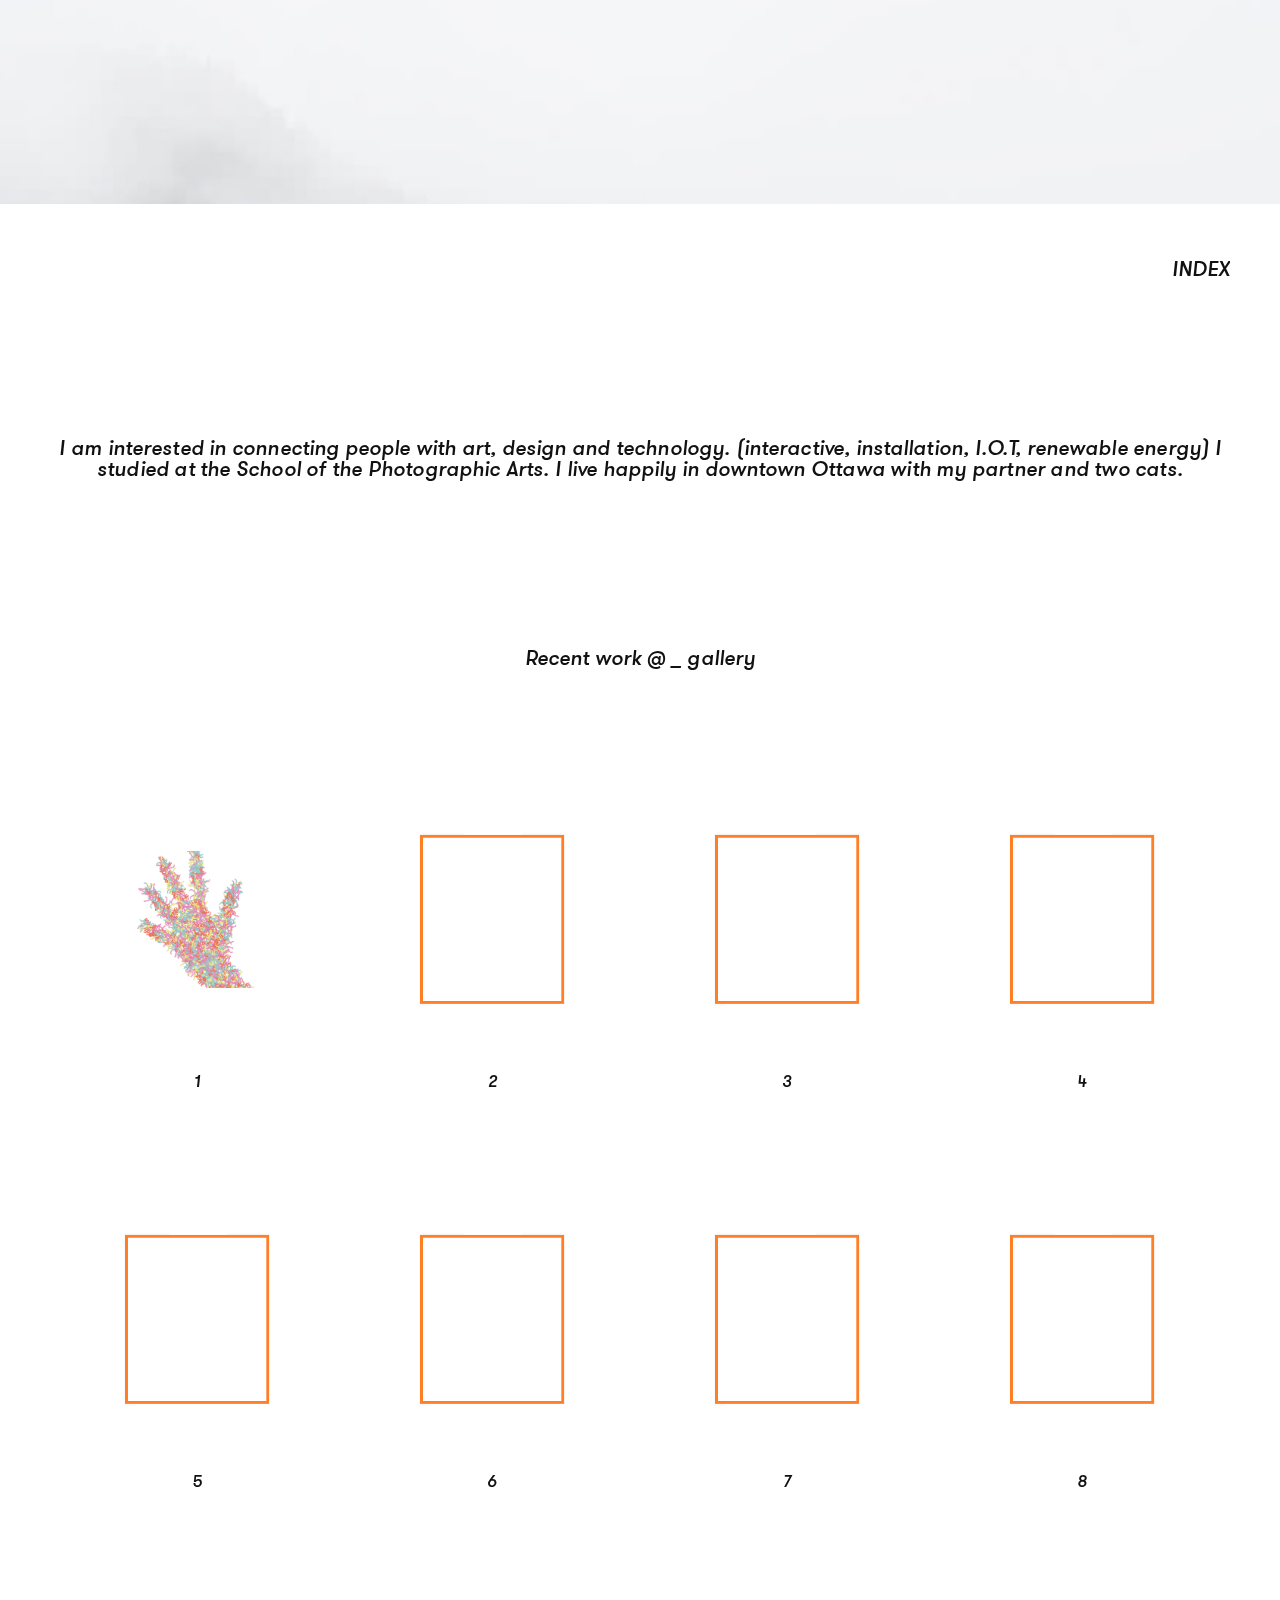
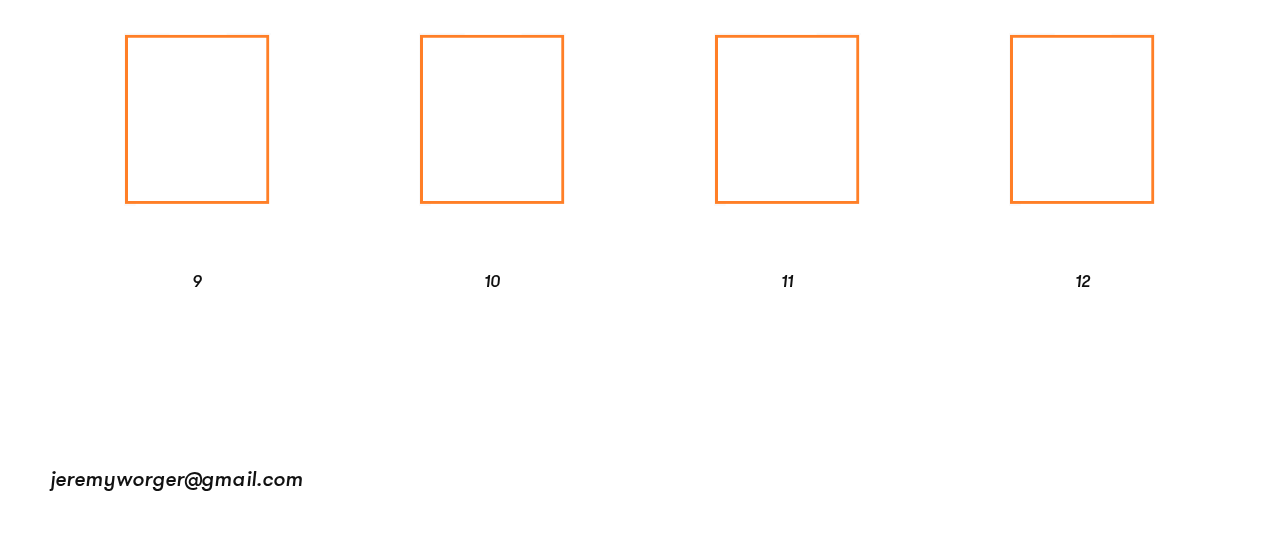
<file: index.html>
<!DOCTYPE html>
<html lang="en">
<head>

<meta name="description" content="" />
<meta name="author" content="" />
<meta name="viewport" content="initial-scale=1.0, width=device-width" />


	
</style>


	<meta name="description" content="" />
	<meta name="author" content="" />
	<meta name="viewport" content="initial-scale=1.0, width=device-width" />


	<!-- CSS
	__________________________________________________________________________________ -->

	
    <!-- Swiper -->
    <link href="css/swiper.css" rel="stylesheet" type="text/css" />
	
	<!-- Photoswipe Lightbox -->
	<link href="css/photoswipe.css" rel="stylesheet" type="text/css"> 
	<link href="css/photoswipe-skin.css" rel="stylesheet" type="text/css"> 

	<!-- Custom Link -->
	<link href="css/linkstyles.css" rel="stylesheet" type="text/css" />

	<!-- Page Transition -->
	<link href="css/animsition.css" rel="stylesheet" type="text/css" />

	<!-- Custom Style -->
	<link href="css/style.css" rel="stylesheet" type="text/css" />

	<!-- All Compressed CSS -->
	<!--<link href="css/all.css" rel="stylesheet" type="text/css" />-->


	<!-- Favicons
	__________________________________________________________________________________ -->
	
	<link href="img/favicon.ico" rel="shortcut icon" />
	<link href="img/apple-touch-icon.png" rel="apple-touch-icon" />
	
</head>
<body>
<img src="../img/1.jpg"/>


	<!-- PAGE TRANSITION
	__________________________________________________________________________________ -->

	<div class="page-overlay"></div>
	<div class="animsition-overlay"></div>
	<div class="animsition-overlay-veil"></div>


	<!-- HEADER
	__________________________________________________________________________________ -->
	
	
	<div class="header">
		<div class="container-xl">
			<a id="logo" href="index.html"></a>
			<a id="menu" class="link link-veil" data-letters="Menu" href="#">INDEX</a>
</div><!-- // .container-xl -->
<!-- MENU -->
		<div class="menu-box">
			<div class="menu-box-slide"></div>
			<div class="container-xl">
				<div class="col-10 col-lg-10 col-sm-hide"></div>
				<ul class="col-1 col-lg-1 col-sm-1 list menu-list">
					<li><a data-letters="Parallax Gallery" href="index.html">Projects</a></li>
				</ul>	
				<div id="cross">
					<span></span>
					<span></span>
				</div>
			</div><!-- // .container-xl -->
</div><!-- // .menu-box -->

	</div><!-- // .header -->


	<!-- MAIN
	__________________________________________________________________________________ -->		
	<div class="container-xl" >
  <ul class="gallery-v3 offset-top05 swipe-gallery" >
					
 <div id="intro">I am interested in connecting people with art, design and technology. (interactive, installation, I.O.T, renewable energy)   
						I studied at the School of the Photographic Arts. I live happily in downtown Ottawa with my partner and two cats. 
            <pre>     </pre>
						<pre>     </pre>
						<pre>     </pre>
						<pre>     </pre>
						<pre>     </pre>
						<pre>     </pre>
						<pre>     </pre>
						<pre>     </pre>
						Recent work @ _ gallery
            </div>
            
            

		<ul class="gallery-v3 offset-top05 swipe-gallery" >
	        <li>
	        	<a class="no-animsition" href="img/1.png">
	          	<img src="img/1.png" alt="" />
	          	<span>1</span>
	        	</a>
	        </li>
			<li>
				<a class="no-animsition" href="img/border.png">
				<img src="img/border.png" alt="" />
				<span>2</span>
				</a>
			</li>
			<li>
				<a class="no-animsition" href="img/border.png">
				<img src="img/border.png" alt="" />
				<span>3</span>
				</a>
			</li>
			<li>
				<a class="no-animsition" href="img/border.png">
				<img src="img/border.png" alt="" />
				<span>4</span>
				</a>
			</li>
			<li>
				<a class="no-animsition" href="img/border.png">
				<img src="img/border.png" alt="" />
				<span>5</span>
				</a>
			</li>
			<li>
				<a class="no-animsition" href="img/border.png">
				<img src="img/border.png" alt="" />
				<span>6</span>
				</a>
			</li>
			<li>
				<a class="no-animsition" href="img/border.png">
				<img src="img/border.png" alt="" />
				<span>7</span>
				</a>
			</li>
			<li>
				<a class="no-animsition" href="img/border.png">
				<img src="img/border.png" alt="" />
				<span>8</span>
				</a>
			</li>
			<li>
				<a class="no-animsition" href="img/border.png">
				<img src="img/border.png" alt="" />
				<span>9</span>
				</a>
			</li>
			<li>
				<a class="no-animsition" href="img/border.png">
				<img src="img/border.png" alt="" />
				<span>10</span>
				</a>
			</li>
			<li>
				<a class="no-animsition" href="img/border.png">
				<img src="img/border.png" alt="" />
				<span>11</span>
				</a>
			</li>
			<li>
				<a class="no-animsition" href="img/border.png">
				<img src="img/border.png" alt="" />
				<span>12</span>
				</a>
			</li>			
		</ul><!-- // .gallery-v3 .offset-top05 .swipe-gallery -->
	</div><!-- // .container-xl -->


	<!-- FOOTER
	__________________________________________________________________________________ -->	

	<div class="container-xl footer">
		<div class="col-6">
			
			  
		<label for="regularInput">jeremyworger@gmail.com </label>
		</div>	
		<div class="col-6">
			<p class="right">
			</p>
		</div>
	</div><!-- // .container-xl .footer -->


	<!-- PHOTOSWIPE
	__________________________________________________________________________________ -->	

	<!-- Root element of PhotoSwipe. Must have class pswp. -->
	<div class="pswp" tabindex="-1" role="dialog" aria-hidden="true">

	    <!-- Background of PhotoSwipe.
	    It's a separate element as animating opacity is faster than rgba(). -->
	    <div class="pswp__bg"></div>

	    <!-- Slides wrapper with overflow:hidden. -->
	    <div class="pswp__scroll-wrap">

			<!-- Container that holds slides.
	            PhotoSwipe keeps only 3 of them in the DOM to save memory.
	            Don't modify these 3 pswp__item elements, data is added later on. -->
	        <div class="pswp__container">
	        	<div class="pswp__item"></div>
	        	<div class="pswp__item"></div>
	        	<div class="pswp__item"></div>
	        </div>

	        <!-- Default (PhotoSwipeUI_Default) interface on top of sliding area. Can be changed. -->
	        <div class="pswp__ui--hidden pswp__ui">

	        	<div class="pswp__top-bar">

	        		<!--  Controls are self-explanatory. Order can be changed. -->

	        		<div class="pswp__counter"></div>

	        		<button class="pswp__button pswp__button--close" title="Close (Esc)">
	        			<span></span>
						<span></span>
	        		</button>

	        		<button class="pswp__button pswp__button--share" title="Share"></button>

	        		<button class="pswp__button pswp__button--fs" title="Toggle fullscreen"></button>

	        		<button class="pswp__button pswp__button--zoom" title="Zoom in/out"></button>

	        		<!-- Preloader demo http://codepen.io/dimsemenov/pen/yyBWoR -->
	        		<!-- element will get class pswp__preloader--active when preloader is running -->
	        		<div class="pswp__preloader">
	        			<div class="pswp__preloader__icn">
	        				<div class="pswp__preloader__cut">
	        					<div class="pswp__preloader__donut"></div>
	        				</div>
	        			</div>
	        		</div>
	        	</div>

	        	<div class="pswp__share-modal pswp__share-modal--hidden pswp__single-tap">
	        		<div class="pswp__share-tooltip"></div>
	        	</div>

	        	<button class="pswp__button pswp__button--arrow--left" title="Previous (arrow left)">
	        	</button>

	        	<button class="pswp__button pswp__button--arrow--right" title="Next (arrow right)">
	        	</button>

	        	<div class="pswp__caption">
	        		<div class="pswp__caption__center"></div>
	        	</div>

	        </div><!-- // .pswp__ui pswp__ui--hidden -->
	    </div><!-- // .pswp__scroll-wrap -->
	</div><!-- // .pswp -->

	
	<!-- SCRIPTS
	__________________________________________________________________________________ -->

	<!-- Plugins -->	
	<script type="text/javascript" src="js/all.js"></script>

	<!-- Custom JS file -->
	<script type="text/javascript" src="js/custom.js"></script>
</body>
</html>
</file>
<file: css/photoswipe.css>
/*! PhotoSwipe main CSS by Dmitry Semenov | photoswipe.com | MIT license */
/*
	Styles for basic PhotoSwipe functionality (sliding area, open/close transitions)
*/
/* pswp = photoswipe */
.pswp {
  display: none;
  position: absolute;
  width: 100%;
  height: 100%;
  left: 0;
  top: 0;
  overflow: hidden;
  -ms-touch-action: none;
  touch-action: none;
  z-index: 2000;
  -webkit-text-size-adjust: 100%;
  /* create separate layer, to avoid paint on window.onscroll in webkit/blink */
  -webkit-backface-visibility: hidden;
  outline: none; }
  .pswp * {
    -webkit-box-sizing: border-box;
            box-sizing: border-box; }
  .pswp img {
    max-width: none; }

/* style is added when JS option showHideOpacity is set to true */
.pswp--animate_opacity {
  /* 0.001, because opacity:0 doesn't trigger Paint action, which causes lag at start of transition */
  opacity: 0.001;
  will-change: opacity;
  /* for open/close transition */
  -webkit-transition: opacity 333ms cubic-bezier(0.4, 0, 0.22, 1);
          transition: opacity 333ms cubic-bezier(0.4, 0, 0.22, 1); }

.pswp--open {
  display: block; }

.pswp--zoom-allowed .pswp__img {
  /* autoprefixer: off */
  cursor: -webkit-zoom-in;
  cursor: -moz-zoom-in;
  cursor: zoom-in; }

.pswp--zoomed-in .pswp__img {
  /* autoprefixer: off */
  cursor: -webkit-grab;
  cursor: -moz-grab;
  cursor: grab; }

.pswp--dragging .pswp__img {
  /* autoprefixer: off */
  cursor: -webkit-grabbing;
  cursor: -moz-grabbing;
  cursor: grabbing; }

/*
	Background is added as a separate element.
	As animating opacity is much faster than animating rgba() background-color.
*/
.pswp__bg {
  position: absolute;
  left: 0;
  top: 0;
  width: 100%;
  height: 100%;
  background: #FFF;
  opacity: 0;
  transform: translateZ(0);
  -webkit-backface-visibility: hidden;
  will-change: opacity; }

.pswp__scroll-wrap {
  position: absolute;
  left: 0;
  top: 0;
  width: 100%;
  height: 100%;
  overflow: hidden; }

.pswp__top-overlay {
  background:#fff;
  position:fixed;
  top:0;
  width:100%;
  height:40px; }

.pswp__container,
.pswp__zoom-wrap {
  -ms-touch-action: none;
  touch-action: none;
  position: absolute;
  left: 0;
  right: 0;
  top: 0;
  bottom: 0; }

/* Prevent selection and tap highlights */
.pswp__container,
.pswp__img {
  -webkit-user-select: none;
  -moz-user-select: none;
  -ms-user-select: none;
      user-select: none;
  -webkit-tap-highlight-color: transparent;
  -webkit-touch-callout: none; }

.pswp__zoom-wrap {
  position: absolute;
  width: 100%;
  -webkit-transform-origin: left top;
  -ms-transform-origin: left top;
  transform-origin: left top;
  /* for open/close transition */
  -webkit-transition: -webkit-transform 333ms cubic-bezier(0.4, 0, 0.22, 1);
          transition: transform 333ms cubic-bezier(0.4, 0, 0.22, 1); }

.pswp__bg {
  will-change: opacity;
  /* for open/close transition */
  -webkit-transition: opacity 333ms cubic-bezier(0.4, 0, 0.22, 1);
          transition: opacity 333ms cubic-bezier(0.4, 0, 0.22, 1); }

.pswp--animated-in .pswp__bg,
.pswp--animated-in .pswp__zoom-wrap {
  -webkit-transition: none;
  transition: none; }

.pswp__container,
.pswp__zoom-wrap {
  -webkit-backface-visibility: hidden; }

.pswp__item {
  position: absolute;
  left: 0;
  right: 0;
  top: 0;
  bottom: 40px;
  overflow: hidden; }

.pswp__img {
  position: absolute;
  width: auto;
  height: auto;
  top: 0;
  left: 0; }

/*
	stretched thumbnail or div placeholder element (see below)
	style is added to avoid flickering in webkit/blink when layers overlap
*/
.pswp__img--placeholder {
  -webkit-backface-visibility: hidden; }

/*
	div element that matches size of large image
	large image loads on top of it
*/
.pswp__img--placeholder--blank {
  background: #fff; }

.pswp--ie .pswp__img {
  width: 100% !important;
  height: auto !important;
  left: 0;
  top: 0; }

/*
	Error message appears when image is not loaded
	(JS option errorMsg controls markup)
*/
.pswp__error-msg {
  position: absolute;
  left: 0;
  top: 50%;
  width: 100%;
  text-align: center;
  font-size: 14px;
  line-height: 16px;
  margin-top: 10px;
  color: #999; }

.pswp__error-msg a {
  color: #999;
  text-decoration: none; }
</file>
<file: css/photoswipe-skin.css>
/*! PhotoSwipe Default UI CSS by Dmitry Semenov | photoswipe.com | MIT license */
/*

	Contents:

	1. Buttons
	2. Share modal and links
	3. Index indicator ("1 of X" counter)
	4. Caption
	5. Loading indicator
	6. Additional styles (root element, top bar, idle state, hidden state, etc.)

*/
/*
	
	1. Buttons

 */
/* <button> css reset */
.pswp__button {
  width: 44px;
  height: 44px;
  position: relative;
  background: none;
  cursor: pointer;
  overflow: visible;
  -webkit-appearance: none;
  display: block;
  border: 0;
  padding: 0;
  margin: 0;
  float: right;
  -webkit-box-shadow: none;
          box-shadow: none; }
  .pswp__button:focus,
  .pswp__button:hover {
    opacity: 0.99; }
  .pswp__button:active {
    outline: none;
    opacity: 0.99; }
  .pswp__button::-moz-focus-inner {
    padding: 0;
    border: 0; }

/* pswp__ui--over-close class it added when mouse is over element that should close gallery */
.pswp__ui--over-close .pswp__button--close {
  opacity: 0.99; }

.pswp__button,
.pswp__button--arrow--left:before,
.pswp__button--arrow--right:before {
  background: url(../img/ico-photoswipe.png) 0 0 no-repeat;
  background-size: 264px 88px;
  width: 44px;
  height: 44px; }

@media (-webkit-min-device-pixel-ratio: 1.1), (-webkit-min-device-pixel-ratio: 1.09375), (min-resolution: 105dpi), (min-resolution: 1.1dppx) {
  /* Serve SVG sprite if browser supports SVG and resolution is more than 105dpi */
  .pswp--svg .pswp__button,
  .pswp--svg .pswp__button--arrow--left:before,
  .pswp--svg .pswp__button--arrow--right:before {
    background-image: url(../img/ico-photoswipe.svg); }
  .pswp--svg .pswp__button--arrow--left,
  .pswp--svg .pswp__button--arrow--right {
    background: none; } }

.pswp__button--close {
   }

.pswp__button--share {
  background-position: -44px -44px; }

.pswp__button--fs {
  display: none; }

.pswp--supports-fs .pswp__button--fs {
  display: block; }

.pswp--fs .pswp__button--fs {
  background-position: -44px 0; }

.pswp__button--zoom {
  display: none;
  background-position: -88px 0; }

.pswp--zoom-allowed .pswp__button--zoom {
  display: none; }

.pswp--zoomed-in .pswp__button--zoom {
  background-position: -132px 0; }

/* no arrows on touch screens */
.pswp--touch .pswp__button--arrow--left,
.pswp--touch .pswp__button--arrow--right {
  visibility: hidden; }

/*
	Arrow buttons hit area
	(icon is added to :before pseudo-element)
*/
.pswp__button--arrow--left,
.pswp__button--arrow--right {
  background: none;
  top: 50%;
  margin-top: -50px;
  width: 70px;
  height: 100px;
  position: absolute; }

.pswp__button--arrow--left {
  left: 0; }

.pswp__button--arrow--right {
  right: 0; }

.pswp__button--arrow--left:before,
.pswp__button--arrow--right:before {
  content: '';
  top: 35px;
  height: 30px;
  width: 32px;
  position: absolute; }

.pswp__button--arrow--left:before {
  left: 5px;
  background-position: -139px -44px; }

.pswp__button--arrow--right:before {
  right: 5px;
  background-position: -92px -44px; }

/*

	2. Share modal/popup and links

 */
.pswp__counter,
.pswp__share-modal {
  -webkit-user-select: none;
  -moz-user-select: none;
  -ms-user-select: none;
      user-select: none; }

.pswp__share-modal {
  display: block;
  background: rgba(0, 0, 0, 0.5);
  width: 100%;
  height: 100%;
  top: 0;
  left: 0;
  padding: 10px;
  position: absolute;
  z-index: 1600;
  opacity: 0;
  -webkit-transition: opacity 0.25s ease-out;
          transition: opacity 0.25s ease-out;
  -webkit-backface-visibility: hidden;
  will-change: opacity; }

.pswp__share-modal--hidden {
  display: none; }

.pswp__share-tooltip {
  z-index: 1620;
  position: absolute;
  background: #FFF;
  top: 56px;
  border-radius: 2px;
  display: block;
  width: auto;
  right: 44px;
  -webkit-box-shadow: 0 2px 5px rgba(0, 0, 0, 0.25);
          box-shadow: 0 2px 5px rgba(0, 0, 0, 0.25);
  -webkit-transform: translateY(6px);
      -ms-transform: translateY(6px);
          transform: translateY(6px);
  -webkit-transition: -webkit-transform 0.25s;
          transition: transform 0.25s;
  -webkit-backface-visibility: hidden;
  will-change: transform; }
  .pswp__share-tooltip a {
    display: block;
    padding: 8px 12px;
    color: #000;
    text-decoration: none;
    font-size: 14px;
    line-height: 18px; }
    .pswp__share-tooltip a:hover {
      text-decoration: none;
      color: #000; }
    .pswp__share-tooltip a:first-child {
      /* round corners on the first/last list item */
      border-radius: 2px 2px 0 0; }
    .pswp__share-tooltip a:last-child {
      border-radius: 0 0 2px 2px; }

.pswp__share-modal--fade-in {
  opacity: 1; }
  .pswp__share-modal--fade-in .pswp__share-tooltip {
    -webkit-transform: translateY(0);
        -ms-transform: translateY(0);
            transform: translateY(0); }

/* increase size of share links on touch devices */
.pswp--touch .pswp__share-tooltip a {
  padding: 16px 12px; }

a.pswp__share--facebook:before {
  content: '';
  display: block;
  width: 0;
  height: 0;
  position: absolute;
  top: -12px;
  right: 15px;
  border: 6px solid transparent;
  border-bottom-color: #FFF;
  -webkit-pointer-events: none;
  -moz-pointer-events: none;
  pointer-events: none; }

a.pswp__share--facebook:hover {
  background: #3E5C9A;
  color: #FFF; }
  a.pswp__share--facebook:hover:before {
    border-bottom-color: #3E5C9A; }

a.pswp__share--twitter:hover {
  background: #55ACEE;
  color: #FFF; }

a.pswp__share--pinterest:hover {
  background: #CCC;
  color: #CE272D; }

a.pswp__share--download:hover {
  background: #DDD; }

/*

	3. Index indicator ("1 of X" counter)

 */
.pswp__counter {
  position: absolute;
  left: 0;
  top: 0;
  height: 44px;
  font-size: 13px;
  line-height: 44px;
  color: #5a5a5a;
  opacity: 0.75;
  padding: 0 10px; }

/*
	
	4. Caption

 */
.pswp__caption {
  position: absolute;
  left: 0;
  bottom: 0;
  width: 100%;
  min-height: 40px; }
  .pswp__caption small {
    font-size: 11px;
    color: #111; }

.pswp__caption__center {
  text-align: center;
  max-width: 420px;
  margin: 0 auto;
  font-size: 13px;
  padding: 10px;
  line-height: 20px;
  color: #111; }

.pswp__caption--empty {
  display: none; }

/* Fake caption element, used to calculate height of next/prev image */
.pswp__caption--fake {
  visibility: hidden; }

/*

	5. Loading indicator (preloader)

	You can play with it here - http://codepen.io/dimsemenov/pen/yyBWoR

 */
.pswp__preloader {
  width: 44px;
  height: 44px;
  position: absolute;
  top: 0;
  left: 50%;
  margin-left: -22px;
  opacity: 0;
  -webkit-transition: opacity 0.25s ease-out;
          transition: opacity 0.25s ease-out;
  will-change: opacity;
  direction: ltr; }

.pswp__preloader__icn {
  width: 20px;
  height: 20px;
  margin: 12px; }

.pswp__preloader--active {
  opacity: 1; }
  .pswp__preloader--active .pswp__preloader__icn {
    /* We use .gif in browsers that don't support CSS animation */
    background: url(../img/preloader.gif) 0 0 no-repeat; }

.pswp--css_animation .pswp__preloader--active {
  opacity: 1; }
  .pswp--css_animation .pswp__preloader--active .pswp__preloader__icn {
    -webkit-animation: clockwise 500ms linear infinite;
            animation: clockwise 500ms linear infinite; }
  .pswp--css_animation .pswp__preloader--active .pswp__preloader__donut {
    -webkit-animation: donut-rotate 1000ms cubic-bezier(0.4, 0, 0.22, 1) infinite;
            animation: donut-rotate 1000ms cubic-bezier(0.4, 0, 0.22, 1) infinite; }

.pswp--css_animation .pswp__preloader__icn {
  background: none;
  opacity: 0.75;
  width: 14px;
  height: 14px;
  position: absolute;
  left: 15px;
  top: 15px;
  margin: 0; }

.pswp--css_animation .pswp__preloader__cut {
  /* 
			The idea of animating inner circle is based on Polymer ("material") loading indicator 
			 by Keanu Lee https://blog.keanulee.com/2014/10/20/the-tale-of-three-spinners.html
		*/
  position: relative;
  width: 7px;
  height: 14px;
  overflow: hidden; }

.pswp--css_animation .pswp__preloader__donut {
  -webkit-box-sizing: border-box;
          box-sizing: border-box;
  width: 14px;
  height: 14px;
  border: 2px solid #FFF;
  border-radius: 50%;
  border-left-color: transparent;
  border-bottom-color: transparent;
  position: absolute;
  top: 0;
  left: 0;
  background: none;
  margin: 0; }

@media screen and (max-width: 1024px) {
  .pswp__preloader {
    position: relative;
    left: auto;
    top: auto;
    margin: 0;
    float: right; } }

@-webkit-keyframes clockwise {
  0% {
    -webkit-transform: rotate(0deg);
            transform: rotate(0deg); }
  100% {
    -webkit-transform: rotate(360deg);
            transform: rotate(360deg); } }

@keyframes clockwise {
  0% {
    -webkit-transform: rotate(0deg);
            transform: rotate(0deg); }
  100% {
    -webkit-transform: rotate(360deg);
            transform: rotate(360deg); } }

@-webkit-keyframes donut-rotate {
  0% {
    -webkit-transform: rotate(0);
            transform: rotate(0); }
  50% {
    -webkit-transform: rotate(-140deg);
            transform: rotate(-140deg); }
  100% {
    -webkit-transform: rotate(0);
            transform: rotate(0); } }

@keyframes donut-rotate {
  0% {
    -webkit-transform: rotate(0);
            transform: rotate(0); }
  50% {
    -webkit-transform: rotate(-140deg);
            transform: rotate(-140deg); }
  100% {
    -webkit-transform: rotate(0);
            transform: rotate(0); } }

/*
	
	6. Additional styles

 */
/* root element of UI */
.pswp__ui {
  -webkit-font-smoothing: auto;
  visibility: visible;
  opacity: 1;
  z-index: 1550; }

/* top black bar with buttons and "1 of X" indicator */
.pswp__top-bar {
  position: absolute;
  left: 0;
  top: 0;
  height: 40px;
  width: 100%; }

.pswp__caption,
.pswp__top-bar,
.pswp--has_mouse .pswp__button--arrow--left,
.pswp--has_mouse .pswp__button--arrow--right {
  -webkit-backface-visibility: hidden;
  will-change: opacity;
  -webkit-transition: opacity 333ms cubic-bezier(0.4, 0, 0.22, 1);
          transition: opacity 333ms cubic-bezier(0.4, 0, 0.22, 1); }

/* pswp--has_mouse class is added only when two subsequent mousemove events occur */
.pswp--has_mouse .pswp__button--arrow--left,
.pswp--has_mouse .pswp__button--arrow--right {
  visibility: visible; }

.pswp__top-bar,
.pswp__caption {
  background-color: none }

/* pswp__ui--fit class is added when main image "fits" between top bar and bottom bar (caption) */
.pswp__ui--fit .pswp__top-bar,
.pswp__ui--fit .pswp__caption {
  background-color: #fff; }

/* pswp__ui--idle class is added when mouse isn't moving for several seconds (JS option timeToIdle) */
.pswp__ui--idle .pswp__top-bar {
  opacity: 0; }

.pswp__ui--idle .pswp__button--arrow--left,
.pswp__ui--idle .pswp__button--arrow--right {
  opacity: 0; }

/*
	pswp__ui--hidden class is added when controls are hidden
	e.g. when user taps to toggle visibility of controls
*/
.pswp__ui--hidden .pswp__top-bar,
.pswp__ui--hidden .pswp__caption,
.pswp__ui--hidden .pswp__button--arrow--left,
.pswp__ui--hidden .pswp__button--arrow--right {
  /* Force paint & create composition layer for controls. */
  opacity: 0.001; }
.pswp__ui .pswp__button--arrow--left,
.pswp__ui .pswp__button--arrow--right {
    -webkit-transform: scale(1, 1); 
    transform: scale(1, 1);
    -webkit-transition:.25s ease-in-out;
    transition:.25s ease-in-out;}

.pswp__ui.pswp__ui--hidden .pswp__button--arrow--left,
.pswp__ui.pswp__ui--hidden .pswp__button--arrow--right {
    -webkit-transform: scale(0.2, 0.2); 
    transform: scale(0.2, 0.2);}

/* pswp__ui--one-slide class is added when there is just one item in gallery */
.pswp__ui--one-slide .pswp__button--arrow--left,
.pswp__ui--one-slide .pswp__button--arrow--right,
.pswp__ui--one-slide .pswp__counter {
  display: none; }

.pswp__element--disabled {
  display: none !important; }

.pswp--minimal--dark .pswp__top-bar {
  background: none; }


/* Animated close button */
.pswp__ui .pswp__button--close {
    margin-top:15px;
    float:right;
    display:block;
    opacity:0.6;
    transform:rotate(45deg);
    cursor:pointer;
  }
.pswp__ui .pswp__button--close span {
    background:#111;
    display:block;
    -webkit-transition:.25s ease-in-out;
    transition:.25s ease-in-out;
  }
.pswp__ui .pswp__button--close span:nth-child(1) {
    height:23px;
    width:1px;
    position:absolute;
    top:0;
    left:11px;
    transition-delay:.625s;
  }
.pswp__ui .pswp__button--close span:nth-child(2) {
    width:23px;
    height:1px;
    left:0;
    top:11px;
    position:absolute;
    transition-delay:.375s;
  }
.pswp__ui.pswp__ui--hidden .pswp__button--close span:nth-child(1) {
    height:0%;
  }

.pswp__ui.pswp__ui--hidden .pswp__button--close span:nth-child(2) {
    width:0%;
  }
</file>
<file: css/linkstyles.css>
/* General link styles */
.link, .menu-box a, .side-nav a {
	outline: none;
	text-decoration: none;
	position: relative;
	overflow:hidden;
	display: inline-block;
	vertical-align:top;
}

/* reveil */
.link-reveil {
	color: #111;
	padding-bottom:1px;
}

.link-reveil:hover {
	color: #111;
}

.link-reveil::after {
	content: '';
	position: absolute;
	height: 1px;
	width: 100%;
	bottom: 0;
	left:0;
	border-bottom:solid 1px #aaa;
	border-bottom:solid 1px rgba(0,0,0,0.2);
	-webkit-transform: translate3d(0,0,0);
	transform: translate3d(0,0,0);
	-webkit-transition: -webkit-transform 0.4s;
	transition: transform 0.4s;
	-webkit-transition-timing-function: cubic-bezier(0.7,0,0.3,1);
	transition-timing-function: cubic-bezier(0.7,0,0.3,1);
}

.link-reveil:hover::after {
	-webkit-transform: translate3d(-100%,0,0);
	transform: translate3d(-100%,0,0);
}

.link-reveil::before {
	content: attr(data-letters);
	color:#111;
	background:#fff;
	position: absolute;
	z-index: 2;
	overflow: hidden;
	border-bottom:solid 1px #555;
	border-bottom:solid 1px rgba(0,0,0,0.6);
	white-space: nowrap;
	width: 0;
	-webkit-transition: width 0.4s;
	transition: width 0.4s;
}

.link-reveil:hover::before {
	width: 100%;
}


/* veil */
.link-veil, .menu-box li a, .side-nav li a {
	color: #111;
	padding-bottom:1px;
}

.link-veil:hover, .menu-box li a:hover, .side-nav li a:hover {
	color: #111;
}

.link-veil::after, .menu-box li a::after, .side-nav li a::after {
	content: '';
	position: absolute;
	height: 1px;
	width: 100%;
	bottom: 0;
	left:0;
	border-bottom:solid 1px #aaa;
	border-bottom:solid 1px rgba(0,0,0,0.2);
	-webkit-transform: translate3d(-100%,0,0);
	transform: translate3d(-100%,0,0);
	-webkit-transition: -webkit-transform 0.4s;
	transition: transform 0.4s;
	-webkit-transition-timing-function: cubic-bezier(0.7,0,0.3,1);
	transition-timing-function: cubic-bezier(0.7,0,0.3,1);
}

.link-veil:hover::after, .menu-box li a:hover::after, .side-nav li a:hover::after {
	-webkit-transform: translate3d(0,0,0);
	transform: translate3d(0,0,0);
}

.link-veil::before, .menu-box li a::before, .side-nav li a::before {
	content: attr(data-letters);
	color:#333;
	color:rgba(0,0,0,0);
	position: absolute;
	z-index: 2;
	overflow: hidden;
	border-bottom:solid 1px #555;
	border-bottom:solid 1px rgba(0,0,0,0.6);
	white-space: nowrap;
	width: 0;
	-webkit-transition: width 0.4s 0.3s;
	transition: width 0.4s 0.3s;
}

.link-veil:hover::before, .menu-box li a:hover::before, .side-nav li a:hover::before {
	width: 100%;
}
</file>
<file: css/style.css>
/*  Index

	1. Typebold Framework Settings
		A. Reset CSS
		B. HTML, Body
		C. Containers
		D. Row and Margin Offsets
		E. Default Columns
		F. Positioning and Floats

	2. Custom Global Settings
		A. Heading, Paragraphs, List, Custom Character Classes
		B. Links
		C. Header, Logo, Menu
		D. Footer

	3. Custom Page Settings
		A. About
		B. Gallery V1
		C. Gallery V2
		D. Gallery V3
		E. Project Single
		F. Journal
		G. Journal Single

	4. Custom Plugins
		A. Fullscreen Swiper
		B. Animated Page Transition

	5. Other Miscellaneous Custom Settings

	6. Typebold Framework Media Queries
		A. 1240 and Less
		B. 960 and Less
		C. 768 and Less
		D. 540 and Less
		E. 360 and Less

	7. Custom Media Queries
		A. 1240 and Less
		B. 960 and Less
		C. 768 and Less
		D. 540 and Less
		E. 360 and Less
		F. Retina Optimization
*/


/*	1A. Reset CSS
	----------------------------------------------------------------------------------  */
	
	html,body,div,span,applet,object,iframe,h1,h2,h3,h4,h5,h6,p,blockquote,pre,a,abbr,acronym,address,big,cite,code,del,dfn,em,font,img,ins,kbd,q,s,samp,small,strike,strong,sub,sup,tt,var,b,u,i,center,dl,dt,dd,ol,ul,li,fieldset,form,label,legend,table,caption,tbody,tfoot,thead,tr,th,td{border:0;outline:0;font-size:100%;vertical-align:baseline;background:transparent;margin:0;padding:0;-webkit-box-sizing:border-box;-moz-box-sizing:border-box;box-sizing:border-box;-webkit-font-smoothing:antialiased;-moz-osx-font-smoothing:grayscale;-webkit-backface-visibility:hidden;}body{line-height:1;}ol,ul{list-style:none;}blockquote,q{quotes:none;}:focus{outline:0;}ins{text-decoration:none;}del{text-decoration:line-through;}table{border-collapse:collapse;border-spacing:0;}


/*	1B. HTML, Body
	----------------------------------------------------------------------------------  */

@font-face {
    font-family: externalFont;
    src: url(../fonts/GT-Walsheim-Pro-Medium-Oblique.woff);
}

	html, body {
  		height: 100%;
  		width: 100%;
  		margin: 0;
		color:#111111; 
		font-family: externalFont;
		font-size:21px;
		font-weight:300;
		letter-spacing:0.1px;
		word-spacing:0.5px;
	}


/*	1C. Containers
	----------------------------------------------------------------------------------  */
	
	.container-fullscreen, .container-fluid, .container-xl, .container-lg, 
	.container-md, .container-sm, .container-xs {
		margin:0 auto;
		padding:0 30px 0 30px;
		position:relative;
		overflow:hidden;
	}
    .container-fullscreen {
    	width: 100%;
    	height: 100%;
    }
	.container-fluid {
		width:100%;
	}
	.container-xl {
		width:1240px;
	}	
	.container-lg {
		width:960px;
	}
	.container-md {
		width:768px
	}
	.container-sm {
		width:540px
	}
	.container-xs {
		width:360px
	}


/*	1D. Row and Margin Offsets
	----------------------------------------------------------------------------------  */
	
	.row {
		clear:both; 
		overflow:hidden;
	}
	.offset-top0 {
		margin-top:0
	}
	.offset-top-small {
		margin-top:5px
	}
	.offset-top01 {
		margin-top:20px
	}
	.offset-top02 {
		margin-top:40px 
	}
	.offset-top03 {
		margin-top:60px
	}
	.offset-top04 {
		margin-top:80px
	}
	.offset-top05 {
		margin-top:100px
	}
	.offset-top06 {
		margin-top:120px
	}
	.offset-top07 {
		margin-top:140px
	}
	.offset-top08 {
		margin-top:160px
	}
	.offset-top09 {
		margin-top:180px
	}
	.offset-top10 {
		margin-top:200px
	}
	.offset-bot0 {
		margin-bottom:0;
	}
	.offset-bot01 {
		margin-bottom:20px;
	}
	

/*	1E. Default Columns
	----------------------------------------------------------------------------------  */
	.col-1, .col-2, .col-3, .col-4, .col-5, .col-6,
	.col-7, .col-8, .col-9, .col-10, .col-11, .col-12 {
		float:left; 
		min-height:1px; 
		text-align:left;
	}
	.col-1 {
		width:8.33%
	}
	.col-2 {
		width:16.66%
	}
	.col-3 {
		width:25%
	}
	.col-4 {
		width:33.33%
	}
	.col-5 {
		width:41.66%
	}
	.col-6 {
		width:50%
	}
	.col-7 {
		width:58.33%
	}
	.col-8 {
		width:66.66%
	}
	.col-9 {
		width:75%
	}
	.col-10 {
		width:83.33%
	}
	.col-11 {
		width:91.66%
	}
	.col-12 {
		width:100%
	}

	/* Center Column */
	.col-center {
		float:none;
		margin-left:auto;
		margin-right:auto
	}


/*	1F. Positioning, Floats
	----------------------------------------------------------------------------------  */
	.fixed {
		position:fixed;
		width:100%;
		overflow:hidden;
	}
	.absolute {
		position:absolute;
		width:100%;
		overflow:hidden;
	}
	.fleft {
		float:left;
	}
	.fright {
		float:right;
	}	
	.fclear {
		clear:both;
		overflow:hidden;
	}

	
/*	2A. Heading, Paragraphs, List, Custom Character Classes
	----------------------------------------------------------------------------------  */

	h1,h2,h3,h4,h5 {
		margin-bottom:1rem;
		font-family: externalFont;
	}
	h1 {
		font-size:2.0rem;
		font-weight:400;
		letter-spacing:2px;
		line-height:2.2rem;		
	}
	h2 {
		font-size:1.4rem;
		font-weight:400;
		line-height:2.0rem;
	}
	h3 {
		font-size:1.1rem;
		font-weight:400;
		line-height:1.8rem;
	}
	h4 {
		font-size:1rem;
		font-weight:400;
		line-height:1.6rem
	}
	h5 {
		font-size:0.9rem;
		font-weight:400;
		line-height:1.6rem;
	}
	p {
		font-size:1rem;
		font-weight:300;
		line-height:1.6rem;
		margin-bottom:1.5rem;
		color:#5a5a5a;
	}
	.list {
		font-size:1rem;
		font-weight:300;
		line-height:1.6rem;
		margin-bottom:1.5rem
	}
	.list li {
		margin-bottom:0.6rem;
		margin-left:1.2rem;
		list-style:circle;
		color:#5a5a5a;
	}
	.small {
		font-size:0.9rem;
		font-weight:300;
		line-height:1.4rem;
	}
	.regular {
		font-size:1rem;
		font-weight:300;
		line-height:1.6rem;
	}
	.large {
		font-size:1.1rem;
		font-weight:300;
		line-height:1.8rem;
	}
	.faint {
		color:#767676;
	}
	.dusk {
		color:#5a5a5a;
	}
	.dark {
		color:#111111;
	}
	.
	.bold {
		font-weight:bold;
	}
	.light {
		font-weight:300;
	}
	.underline {
		text-decoration:underline
	}
	.left {
		text-align:left
	}
	.center {
		text-align:center
	}
	.right {
		text-align:right
	}
	.justify {
		text-align:justify
	}
	.spacer-text {
		letter-spacing:0.25rem; 
	}
	.green {
		color:#690;
	}
	.blue {
		color:#07a;
	}
		
/*	2B. Links
	----------------------------------------------------------------------------------  */

	a {
    	color: #111;
    	text-decoration: none;
	}
	.underline-link {
		color:#111;
		border-bottom:solid 1px #aaa;
	}
	.underline-link:hover {
		color:#111;
		border-bottom:solid 1px #555;
	}
	.paragraph a {
		color:#111;
		border-bottom:solid 1px #aaa;
	}
	.paragraph a:hover {
		color:#111;
		border-bottom:solid 1px #555;
	}
	
	
/*	2C. Header, Logo, Menu
	----------------------------------------------------------------------------------  */

	/* Header container */
	.header {
		z-index:9;
		padding:50px 0 50px 0;
		line-height:1.6rem;
	}

	/* Header if page has Photoswipe */
	.hasSwiper .header {
		position:absolute;
		width:100%;
	}

	/* Logo */
	#logo {
		font-family:"Playfair Display", "Times New Roman", serif;
		font-size:1.1rem;
		float:left;
		border:none;
		letter-spacing:3px;
		position:relative;
		z-index:999;
	}
	#logo.active {
		color:#111;
	}

	/* Menu link */
	#menu {
		float:right;
		text-align:right;
		font-size:1rem; 
		display:inline-block;
	} 

	/* Menu box container */
	.menu-box {
		display:none;
		background:#fff;
		z-index:99;
		position:absolute;
		top:0;
		overflow:hidden;
		width:100%;
	}
	.menu-box div:nth-child(2)  {
		padding-top:47px;
		padding-bottom:20px;
	}

	/* Menu box slide animation */
	.menu-box .menu-box-slide {
		background:#f4f4f4; 
		position:absolute; 
		width:100%; 
		height:100%; 
		z-index:0;
		-webkit-transform: translate3d(0,0,0);
		transform: translate3d(0,0,0);
		-webkit-transition: -webkit-transform 0.5s;
		transition: transform 0.5s;
		-webkit-transition-timing-function: cubic-bezier(0.3,0,0.3,1);
		transition-timing-function: cubic-bezier(0.3,0,0.3,1);
	}
	.menu-box .menu-box-slideOut {
		-webkit-transform: translate3d(0,100%,0);
		transform: translate3d(0,100%,0);
	}

	/* Menu links */
	.menu-list li {
		margin:3px 0 15px 0;
		margin-left:0;
		list-style:none;
	}

	/* Active menu link style */
	.menu-list .active a, .menu-list .active a:hover {
		cursor:default; 
		color:#767676;
		border-bottom:solid 1px #ddd;
	}

	/* Disactivate animation link from animsition.css */
	.menu-list .active a::after {
		content:none;
	}
	.menu-list .active a::before {
		content:none;
	}

	/* Cross animation for closing menu */
	
#cross {
		height:21px;
		width:21px;
		margin-top:10px;
		float:right;
		display:block;
		transform:rotate(45deg);
		cursor:pointer;
	}
	#cross span {
		background:#111;
		display:block;
		-webkit-transition:.25s ease-in-out;
		transition:.25s ease-in-out;
	}
	#cross span:nth-child(1) {
		height:0%;
		width:1px;
		position:absolute;
		top:0;
		left:11px;
		transition-delay:0s;
	}
	#cross span:nth-child(2) {
		width:0%;
		height:1px;
		left:0;
		top:11px;
		position:absolute;
		transition-delay:.25s;
	}
	#cross.open span:nth-child(1) {
		height:23px;
		transition-delay:.625s;
	}

	#cross.open span:nth-child(2) {
		width:23px;
		transition-delay:.375s;  
}


/*	2D. Footer
	----------------------------------------------------------------------------------  */	
	
	.footer {
		margin-top:40px;
		padding-top:60px;
		padding-bottom:60px;
	}
	.footer p, .footer li {
		color:#5a5a5a;
		margin:0;
	}
	.footer a {
		text-decoration:none
	}

	
/*	3A. About
	----------------------------------------------------------------------------------  */	
	
	.about-header {
		position:relative;
		z-index:1;
		overflow:hidden;
	}
	.about-body {
		position:relative;
		text-align:left;
		z-index:0;
		margin-top:-80px;
		padding:120px 7% 5% 7%;
	}


/*	3B. Gallery V1
	----------------------------------------------------------------------------------  */

	.gallery-v1 .right-side .title {
		 padding-left:20px;
		 text-align:left;
		 float:right;
		 width:50%
	}
	.gallery-v1 .right-side img {
		width:50%;
		float:left
	}

	.gallery-v1 .left-side .title {
		 padding-right:20px;
		 text-align:right;
		 float:left;
		 width:50%
	}	
	.gallery-v1 .left-side img {
		width:50%;
		float:right
	}
	.gallery-v1 .title h3 {
		 margin-bottom:0.4rem;
	}
	.gallery-v1 .title p{
		 margin-bottom:20px;
	}
	.gallery-v1 a {
		border:none
	}


/*	3C. Gallery V2
	----------------------------------------------------------------------------------  */

	.gallery-v2.set1 {
		margin:120px 0 0 0
	}
	.gallery-v2.set1 li {
		margin:0 0 360px 0
	}
	.gallery-v2.set2 {
		margin:360px 0 0 0
	}
	.gallery-v2.set2 li {
		margin:0 0 500px 0
	}
	.gallery-v2.set3 {
		margin:200px 0 0 0
	}
	.gallery-v2.set3 li {
		margin:0 0 200px 0;
	}
	.gallery-v2 li {
		position:relative;
		overflow:hidden;
		padding-bottom:2px;
		padding-right:1px;
	}
	.gallery-v2 span {
		margin:0 0 20px 0;
		font-size:0.9rem;
		display:inline-block;
		text-align:left;
		font-weight:300;
		line-height:1.2rem;
	}	


/*	3D. Gallery V3
	----------------------------------------------------------------------------------  */
	
	.gallery-v3 {
		text-align:center
	}
	.gallery-v3 li {
		display:table-cell; 
		float:left; 
		height:300px; 
		line-height:300px;
		margin:0 0 100px 0; 
		position:relative; 
		width:25%; 
	}
	.gallery-v3 li.title {
		width:50%;
	}
	.gallery-v3 li.title h1 {
		max-height:280px;
		max-width:50%;
		width:auto;
		display:inline-block;
		vertical-align:middle; 
	}
	.gallery-v3 li img {
		max-height:280px;
		max-width:50%;
		width:auto;
		display:inline-block;
		vertical-align:middle; 
	}
	.gallery-v3 li span {
		left:50%; 
		margin-left:-100px; 
		margin-top:0;
		position:absolute; 
		top:100%;
		width:200px; 
		font-size:0.8rem;
		display:inline;
		font-weight:300;
		line-height:1.2rem;
	}
	.gallery-v3 a {
		text-decoration:none;
	}


/*	3E. Gallery V4
	----------------------------------------------------------------------------------  */

	.gallery-v4 h3 {
		 margin-bottom:0.8rem;
	}



/*	3F. Project Single
	----------------------------------------------------------------------------------  */
	
	.project h2 {
		margin:0.2rem 0 0.5rem 0
	}


/*	3G. Journal
	----------------------------------------------------------------------------------  */
	
	.journal h2 {
		margin:-0.25rem 0 0.5rem 0
	}
	.journal .meta {
		display:inline-block;
		margin-bottom:2rem
	}
	.journal img {
		margin:0 0 2rem 0
	}
	.journal a {
		border:none
	}


/*	3H. Journal Single
	----------------------------------------------------------------------------------  */
	
	.single h2 {
		margin:0 0 0.5rem 0
	}
	.single .meta {
		display:inline-block;
		margin:0 1rem 2rem 0
	}



 /*	4A. Fullscreen Swiper
	----------------------------------------------------------------------------------  */   

    .swiper-container {
        width: 100%;
        height: 100%;
    }
    .swiper-wrapper .swiper-slide {
    	overflow:hidden;
    }
    .swiper-wrapper.default .swiper-slide img {
      width: auto;
      height: auto;
      max-width: 100%;
      max-height: 100%;
      -ms-transform: translate(-50%, -50%);
      -webkit-transform: translate(-50%, -50%);
      -moz-transform: translate(-50%, -50%);
      transform: translate(-50%, -50%);
      position: absolute;
      left: 50%;
      top: 50%;
    }  
    .swiper-wrapper.fullscreen .swiper-slide img {
   		width: 100vw; 
   		height: auto;
    	min-height: 100vh;
    	/*min-width: 177.78vh;*/
    	min-width: 137.78vh;
    	margin: auto;
    	position: absolute;
    	top:0;
    	bottom:0; 
    	left:0;
    	right:0;
    	-webkit-transition: 0.5s cubic-bezier(0.3,0,0.3,1);
		transition: 0.5s cubic-bezier(0.3,0,0.3,1);

	}
    .swiper-footer {
    	position:absolute;
    	z-index:9;
    	width:100%;
    	background:none;
    	height:90px;
    	bottom:0;
    }
    .swiper-footer .caption {
    	text-align:left;
    	line-height:1.3rem;
    	max-width:300px
    }

 
 /*	4B. Animated Page Transition
	----------------------------------------------------------------------------------  */ 
	
	.page-overlay {
		position: fixed;
  		z-index: 9999999;
  		width: 100%;
  		height: 100%;
  		background:#fff;
	}
	.animsition-overlay {
		background:#000;
	}
	.animsition-overlay-slide {
      background-color: #fff;
    }
    .animsition-overlay-veil {
  		position: fixed;
  		z-index: 9999999;
  		width: 100%;
  		height: 100%;
  		background:#eee;
  		-webkit-transform: translate3d(-100%,0,0);
  		transform: translate3d(-100%,0,0);
  		-webkit-transition: -webkit-transform 1s;
		transition: transform 1s;
		-webkit-transition-timing-function: cubic-bezier(0.3,0,0.3,1);
		transition-timing-function: cubic-bezier(0.3,0,0.3,1);
    }
	.animsition-overlay-veil-move {
		-webkit-transform: translate3d(100%,0,0);
		transform: translate3d(100%,0,0);
	}


/*	5. Other Miscellaneous Custom Settings
	----------------------------------------------------------------------------------  */
	
	/* Set width of images to 100% of its container width */
	img {
		width:100%;
		display:block;
	}

	/* Wrapping text around images, mainly used for blog */
	img.image-left {	
		float:left;
		width:50%;
		margin:8px 40px 25px 0
	}
	img.image-right {	
		float:right; 
		width:50%;
		margin:8px 0 25px 40px;
	}

	/* Horizontal line separator */
	.separator {
		width:100%;
		height:1px;
		background:#ddd;
		margin:20px 0 30px 0;
	}
	/* Curtain overlay over content that slides out */
	.overlay {
		background:#fff; 
		width:100%; 
		height:100%; 
		position:absolute; 
		z-index:9;
	}

	/* Curtain effect for fullscreen swiper */
	.overlay.from-top {
		top:-100%;
	}

	/* serif and sans-serif type */
	.serif {
		font-family:"Playfair Display", "Times New Roman", serif;
	}
	.sans-serif {
		font-family: Roboto, "Helvetica Neue", Arial, sans-serif;
	}



/*	6A. Typebold Framework Media Query (1240 and Less)
	----------------------------------------------------------------------------------  */

	@media only screen and (device-width: 1240px), only screen and (min-width: 1px) and (max-width: 1240px) {
	
	/* Containers */
	.container-xl {
		width:100%;
	}

	/* Columns (12) */
	.col-xl-1 {
		width:8.33%
	}
	.col-xl-2 {
		width:16.66%
	}
	.col-xl-3 {
		width:25%
	}
	.col-xl-4 {
		width:33.33%
	}
	.col-xl-5 {
		width:41.66%
	}
	.col-xl-6 {
		width:50%
	}
	.col-xl-7 {
		width:58.33%
	}
	.col-xl-8 {
		width:66.66%
	}
	.col-xl-9 {
		width:75%
	}
	.col-xl-10 {
		width:83.33%
	}
	.col-xl-11 {
		width:91.66%
	}
	.col-xl-12 {
		width:100%
	}
	.col-xl-clear {
		clear:both;
		float:none;
	}
	.col-xl-fleft {
		float:left;
	}
	.col-xl-fright {
		float:right;
		text-align:right
	}	
	.col-xl-hide {
		display:none
	}

	}


/*	6B. Typebold Framework Media Query (960 and Less)
	----------------------------------------------------------------------------------  */
	
	@media only screen and (device-width: 960px), only screen and (min-width: 1px) and (max-width: 960px) {
	
	/* Containers */
	.container-lg {
		width:100%;
	}

	/* Columns (8) */
	.col-lg-1 {
		width:12.5%
	}
	.col-lg-2 {
		width:25%
	}
	.col-lg-3 {
		width:37.5%
	}
	.col-lg-4 {
		width:50%
	}			
	.col-lg-5 {
		width:62.5%
	}
	.col-lg-6 {
		width:75%
	}
	.col-lg-7 {
		width:87.5%
	}
	.col-lg-8 {
		width:100%
	}
	.col-lg-clear {
		clear:both;
		float:none;
	}
	.col-lg-fleft {
		float:left;
	}
	.col-lg-fright {
		float:right;
		text-align:right
	}	
	.col-lg-hide {
		display:none
	}
	
	}


/*	6C. Typebold Framework Media Query (768 and Less)
	----------------------------------------------------------------------------------  */
	
	@media only screen and (device-width: 768px), only screen and (min-width: 1px) and (max-width: 768px) {
	
	/* HTML, Body */
	html, body {
		font-size:18px;
	}

	/* Containers */
	.container-md {
		width:100%;
	}

	/* Columns (8) */
	.col-md-1 {
		width:12.5%
	}
	.col-md-2 {
		width:25%
	}
	.col-md-3 {
		width:37.5%
	}
	.col-md-4 {
		width:50%
	}
	.col-md-5 {
		width:62.5%
	}
	.col-md-6 {
		width:75%
	}
	.col-md-7 {
		width:87.5%
	}
	.col-md-8 {
		width:100%
	}
	.col-md-clear {
		clear:both;
		float:none;
	}
	.col-md-fleft {
		float:left;
	}
	.col-md-fright {
		float:right;
		text-align:right
	}	
	.col-md-hide {
		display:none
	}

	}


/*	6D. Typebold Framework Media Query (540 and Less)
	----------------------------------------------------------------------------------  */
	
	@media only screen and (device-width: 540px), only screen and (min-width: 1px) and (max-width: 540px) {

	/* HTML, Body */
	html, body {
		font-size:16px;
		word-spacing:0;
		letter-spacing:0.02rem;
	}

	/* Containers */
	.container-fullscreen, .container-fluid, .container-xl, .container-lg, 
	.container-md, .container-sm, .container-xs {
		padding-left:20px;
		padding-right:20px;
	}
	.container-sm {
		width:100%;
	}

	/* Row and Margin Top Offsets */
	.row {
		margin:40px 0 0 0
	}
	.offset-top01, .offset-top02, .offset-top03, .offset-top04, .offset-top05, .offset-top06, 
	.offset-top07, .offset-top08, .offset-top09, .offset-top10, .offset-top11, .offset-top12 {
		margin-top:40px
	}


	/* Columns (4) */
	.col-sm-1 {
		width:25%
	}
	.col-sm-2 {
		width:50%
	}
	.col-sm-3 {
		width:75%
	}
	.col-sm-4 {
		width:100%
	}
	.col-sm-clear {
		clear:both;
		float:none;
	}
	.col-sm-fleft {
		float:left;
	}
	.col-sm-fright {
		float:right;
		text-align:right
	}
	.col-sm-hide {
		display:none
	}
	
	}


/*	6E. Typebold Framework Media Query (360 and Less)
	----------------------------------------------------------------------------------  */
	
	@media only screen and (device-width: 360px), only screen and (min-width: 1px) and (max-width: 360px) {
	
	/* Containers */
	.container-xs {
		width:100%;
	}

	/* Columns (4) */
	.col-xs-1 {
		width:25%
	}
	.col-xs-2 {
		width:50%
	}
	.col-xs-3 {
		width:75%
	}
	.col-xs-4 {
		width:100%
	}
	.col-xs-clear {
		clear:both;
		float:none;
	}	
	.col-xs-fleft {
		float:left;
	}
	.col-xs-fright {
		float:right;
		text-align:right
	}
	.col-xs-hide {
		display:none
	}
	
	}

	
/*	7A. Custom 1240 and Less
	----------------------------------------------------------------------------------  */

	@media only screen and (device-width: 1240px), only screen and (min-width: 1px) and (max-width: 1240px) {

	}


/*	7B. Custom 960 and Less
	----------------------------------------------------------------------------------  */
	
	@media only screen and (device-width: 960px), only screen and (min-width: 1px) and (max-width: 960px) {
	
	.col-lg-notransform {
		-ms-transform: none !important;
		-webkit-transform:  none !important;
		-moz-transform:  none !important;
		transform:  none !important;
	}	
	
	/* Gallery V2 */
	.gallery-v2 h3 {
		margin:0 0 20px 0;
	}		
	.gallery-v2.set1, .gallery-v2.set2, .gallery-v2.set3 {
		margin:0;
	}
	.gallery-v2.set1 li, .gallery-v2.set2 li, .gallery-v2.set3 li {
		margin:60px 0 0 12%;
		position:relative;
		overflow:hidden;
		width:32%;
		float:left
	}
	.gallery-v2.set1 li:nth-child(odd), .gallery-v2.set2 li:nth-child(odd), .gallery-v2.set3 li:nth-child(odd) {
		margin-top:120px;
	
	}
	.gallery-v2 span {
		margin:0 0 20px 0;
		font-size:1rem;
		display:inline-block;
		text-align:left;
		font-weight:300;
		line-height:1.3rem;
	}	

	/* Gallery V3 */
	.gallery-v3 li {
		width:50%; 
	}
	
	}


/*	7C. Custom 768 and Less
	----------------------------------------------------------------------------------  */
	
	@media only screen and (device-width: 768px), only screen and (min-width: 1px) and (max-width: 768px) {

	/* Fullscreen Swiper */
	.swiper-wrapper.default .swiper-slide {
		overflow:hidden
	}
    .swiper-wrapper.default .swiper-slide img {
		width: auto; 
		height: 100%;
		max-width: none;
		max-height: none;
		-ms-transform: none;
		-webkit-transform:  none;
		-moz-transform:  none;
		transform:  none;
		position: absolute;
		margin: auto;
		top:0;
		bottom:0; 
		left:0;
		right:0;
	}

	/* Menu Close */
	#cross {
		height:15px;
		width:15px;
		margin-top:8px;
	}
	#cross span:nth-child(1) {
		left:8px;
	}
	#cross span:nth-child(2) {
		top:8px;
	}
	#cross.open span:nth-child(1) {
		height:17px;
	}
	#cross.open span:nth-child(2) {
		width:17px;
	}	

	}


/*	7D. 540 and Less
	----------------------------------------------------------------------------------  */
	
	@media only screen and (device-width: 540px), only screen and (min-width: 1px) and (max-width: 540px) {

	/* Header, Logo, Menu */
	#logo {
		position:relative;
		z-index:1;
	}

	/* Menu Close */
	#cross {
		margin-top:5px;
	}

	/* About */
	.about-body {
		padding:120px 0 0 0;
		background:none;
	}	

	/* Gallery V1 */
	.gallery-v1 .right-side {
		margin-top:40px;
	}
	.gallery-v1 .left-side {
		margin-bottom:40px;
	}

	/* Gallery V3 */
	.gallery-v3 li {
		width:100%; 
	}
	.gallery-v3 li img {
		max-height:280px;
		max-width:75%;
		width:auto;
		display:inline-block;
		vertical-align:bottom; 
		margin:0 0 20px 0;
	}

	/* Gallery V4 */
	.gallery-v4 h3 {
		margin-bottom:0.3rem;
	}
	
	}


/*	7E. 360 and Less
	----------------------------------------------------------------------------------  */
	
	@media only screen and (device-width: 360px), only screen and (min-width: 1px) and (max-width: 360px) {

	/* Gallery V2 */
	.gallery-v2 {
		width:112%;
	}
	.gallery-v2.set1 li, .gallery-v2.set2 li, .gallery-v2.set3 li {
		margin:40px 6% 0 0;
		width:41%;
	}
	.gallery-v2.set1 li:nth-child(odd), .gallery-v2.set2 li:nth-child(odd), .gallery-v2.set3 li:nth-child(odd) {
		margin-top:80px;
	}
	
	}


/*	7F. Retina Optimization
	----------------------------------------------------------------------------------  */
	
	@media
	only screen and (-webkit-min-device-pixel-ratio: 1.25),
	only screen and ( min--moz-device-pixel-ratio: 1.25),
	only screen and ( -o-min-device-pixel-ratio: 1.25/1),
	only screen and ( min-device-pixel-ratio: 1.25),
	only screen and ( min-resolution: 200dpi),
	only screen and ( min-resolution: 1.25dppx) {
	
	}
</file>
<file: css/all.css>
.swiper-slide,.swiper-wrapper{width:100%;height:100%;position:relative}.swiper-container{margin:0 auto;position:relative;overflow:hidden;z-index:1}.swiper-container-no-flexbox .swiper-slide{float:left}.swiper-container-vertical>.swiper-wrapper{-webkit-box-orient:vertical;-moz-box-orient:vertical;-ms-flex-direction:column;-webkit-flex-direction:column;flex-direction:column}.swiper-wrapper{z-index:1;display:-webkit-box;display:-moz-box;display:-ms-flexbox;display:-webkit-flex;display:flex;-webkit-transition-property:-webkit-transform;-moz-transition-property:-moz-transform;-o-transition-property:-o-transform;-ms-transition-property:-ms-transform;transition-property:transform;-webkit-box-sizing:content-box;-moz-box-sizing:content-box;box-sizing:content-box}.swiper-container-android .swiper-slide,.swiper-wrapper{-webkit-transform:translate3d(0,0,0);-moz-transform:translate3d(0,0,0);-o-transform:translate(0,0);-ms-transform:translate3d(0,0,0);transform:translate3d(0,0,0)}.swiper-container-multirow>.swiper-wrapper{-webkit-box-lines:multiple;-moz-box-lines:multiple;-ms-flex-wrap:wrap;-webkit-flex-wrap:wrap;flex-wrap:wrap}.swiper-container-free-mode>.swiper-wrapper{-webkit-transition-timing-function:ease-out;-moz-transition-timing-function:ease-out;-ms-transition-timing-function:ease-out;-o-transition-timing-function:ease-out;transition-timing-function:ease-out;margin:0 auto}.swiper-slide{-webkit-flex-shrink:0;-ms-flex:0 0 auto;flex-shrink:0;cursor:move}.swiper-container-autoheight,.swiper-container-autoheight .swiper-slide{height:auto}.swiper-container-autoheight .swiper-wrapper{-webkit-box-align:start;-ms-flex-align:start;-webkit-align-items:flex-start;align-items:flex-start;-webkit-transition-property:-webkit-transform,height;-moz-transition-property:-moz-transform;-o-transition-property:-o-transform;-ms-transition-property:-ms-transform;transition-property:transform,height}.swiper-container .swiper-notification{position:absolute;left:0;top:0;pointer-events:none;opacity:0;z-index:-1000}.swiper-wp8-horizontal{-ms-touch-action:pan-y;touch-action:pan-y}.swiper-wp8-vertical{-ms-touch-action:pan-x;touch-action:pan-x}.swiper-button-next,.swiper-button-prev{position:absolute;top:50%;width:27px;height:44px;margin-top:-22px;z-index:10;cursor:pointer;-moz-background-size:27px 44px;-webkit-background-size:27px 44px;background-size:27px 44px;background-position:center;background-repeat:no-repeat}.swiper-button-next.swiper-button-disabled,.swiper-button-prev.swiper-button-disabled{opacity:.35;cursor:auto;pointer-events:none}.swiper-button-prev,.swiper-container-rtl .swiper-button-next{background-image:url("data:image/svg+xml;charset=utf-8,%3Csvg%20xmlns%3D'http%3A%2F%2Fwww.w3.org%2F2000%2Fsvg'%20viewBox%3D'0%200%2027%2044'%3E%3Cpath%20d%3D'M0%2C22L22%2C0l2.1%2C2.1L4.2%2C22l19.9%2C19.9L22%2C44L0%2C22L0%2C22L0%2C22z'%20fill%3D'%23007aff'%2F%3E%3C%2Fsvg%3E");left:10px;right:auto}.swiper-button-prev.swiper-button-black,.swiper-container-rtl .swiper-button-next.swiper-button-black{background-image:url("data:image/svg+xml;charset=utf-8,%3Csvg%20xmlns%3D'http%3A%2F%2Fwww.w3.org%2F2000%2Fsvg'%20viewBox%3D'0%200%2027%2044'%3E%3Cpath%20d%3D'M0%2C22L22%2C0l2.1%2C2.1L4.2%2C22l19.9%2C19.9L22%2C44L0%2C22L0%2C22L0%2C22z'%20fill%3D'%23000000'%2F%3E%3C%2Fsvg%3E")}.swiper-button-prev.swiper-button-white,.swiper-container-rtl .swiper-button-next.swiper-button-white{background-image:url("data:image/svg+xml;charset=utf-8,%3Csvg%20xmlns%3D'http%3A%2F%2Fwww.w3.org%2F2000%2Fsvg'%20viewBox%3D'0%200%2027%2044'%3E%3Cpath%20d%3D'M0%2C22L22%2C0l2.1%2C2.1L4.2%2C22l19.9%2C19.9L22%2C44L0%2C22L0%2C22L0%2C22z'%20fill%3D'%23ffffff'%2F%3E%3C%2Fsvg%3E")}.swiper-button-next,.swiper-container-rtl .swiper-button-prev{background-image:url("data:image/svg+xml;charset=utf-8,%3Csvg%20xmlns%3D'http%3A%2F%2Fwww.w3.org%2F2000%2Fsvg'%20viewBox%3D'0%200%2027%2044'%3E%3Cpath%20d%3D'M27%2C22L27%2C22L5%2C44l-2.1-2.1L22.8%2C22L2.9%2C2.1L5%2C0L27%2C22L27%2C22z'%20fill%3D'%23007aff'%2F%3E%3C%2Fsvg%3E");right:10px;left:auto}.swiper-button-next.swiper-button-black,.swiper-container-rtl .swiper-button-prev.swiper-button-black{background-image:url("data:image/svg+xml;charset=utf-8,%3Csvg%20xmlns%3D'http%3A%2F%2Fwww.w3.org%2F2000%2Fsvg'%20viewBox%3D'0%200%2027%2044'%3E%3Cpath%20d%3D'M27%2C22L27%2C22L5%2C44l-2.1-2.1L22.8%2C22L2.9%2C2.1L5%2C0L27%2C22L27%2C22z'%20fill%3D'%23000000'%2F%3E%3C%2Fsvg%3E")}.swiper-button-next.swiper-button-white,.swiper-container-rtl .swiper-button-prev.swiper-button-white{background-image:url("data:image/svg+xml;charset=utf-8,%3Csvg%20xmlns%3D'http%3A%2F%2Fwww.w3.org%2F2000%2Fsvg'%20viewBox%3D'0%200%2027%2044'%3E%3Cpath%20d%3D'M27%2C22L27%2C22L5%2C44l-2.1-2.1L22.8%2C22L2.9%2C2.1L5%2C0L27%2C22L27%2C22z'%20fill%3D'%23ffffff'%2F%3E%3C%2Fsvg%3E")}.swiper-pagination{position:absolute;text-align:center;-webkit-transition:.3s;-moz-transition:.3s;-o-transition:.3s;transition:.3s;-webkit-transform:translate3d(0,0,0);-ms-transform:translate3d(0,0,0);-o-transform:translate3d(0,0,0);transform:translate3d(0,0,0);z-index:10}.swiper-pagination.swiper-pagination-hidden{opacity:0}.swiper-container-horizontal>.swiper-pagination-bullets,.swiper-pagination-custom,.swiper-pagination-fraction{bottom:10px;left:0;width:100%}.swiper-pagination-bullet{width:8px;height:8px;display:inline-block;border-radius:100%;background:#000;opacity:.2}button.swiper-pagination-bullet{border:none;margin:0;padding:0;box-shadow:none;-moz-appearance:none;-ms-appearance:none;-webkit-appearance:none;appearance:none}.swiper-pagination-clickable .swiper-pagination-bullet{cursor:pointer}.swiper-pagination-white .swiper-pagination-bullet{background:#fff}.swiper-pagination-bullet-active{opacity:1;background:#007aff}.swiper-pagination-white .swiper-pagination-bullet-active{background:#fff}.swiper-pagination-black .swiper-pagination-bullet-active{background:#000}.swiper-container-vertical>.swiper-pagination-bullets{right:10px;top:50%;-webkit-transform:translate3d(0,-50%,0);-moz-transform:translate3d(0,-50%,0);-o-transform:translate(0,-50%);-ms-transform:translate3d(0,-50%,0);transform:translate3d(0,-50%,0)}.swiper-container-vertical>.swiper-pagination-bullets .swiper-pagination-bullet{margin:5px 0;display:block}.swiper-container-horizontal>.swiper-pagination-bullets .swiper-pagination-bullet{margin:0 5px}.swiper-pagination-progress{background:rgba(0,0,0,.25);position:absolute}.swiper-pagination-progress .swiper-pagination-progressbar{background:#007aff;position:absolute;left:0;top:0;width:100%;height:100%;-webkit-transform:scale(0);-ms-transform:scale(0);-o-transform:scale(0);transform:scale(0);-webkit-transform-origin:left top;-moz-transform-origin:left top;-ms-transform-origin:left top;-o-transform-origin:left top;transform-origin:left top}.swiper-container-rtl .swiper-pagination-progress .swiper-pagination-progressbar{-webkit-transform-origin:right top;-moz-transform-origin:right top;-ms-transform-origin:right top;-o-transform-origin:right top;transform-origin:right top}.swiper-container-horizontal>.swiper-pagination-progress{width:100%;height:4px;left:0;top:0}.swiper-container-vertical>.swiper-pagination-progress{width:4px;height:100%;left:0;top:0}.swiper-pagination-progress.swiper-pagination-white{background:rgba(255,255,255,.5)}.swiper-pagination-progress.swiper-pagination-white .swiper-pagination-progressbar{background:#fff}.swiper-pagination-progress.swiper-pagination-black .swiper-pagination-progressbar{background:#000}.swiper-container-3d{-webkit-perspective:1200px;-moz-perspective:1200px;-o-perspective:1200px;perspective:1200px}.swiper-container-3d .swiper-cube-shadow,.swiper-container-3d .swiper-slide,.swiper-container-3d .swiper-slide-shadow-bottom,.swiper-container-3d .swiper-slide-shadow-left,.swiper-container-3d .swiper-slide-shadow-right,.swiper-container-3d .swiper-slide-shadow-top,.swiper-container-3d .swiper-wrapper{-webkit-transform-style:preserve-3d;-moz-transform-style:preserve-3d;-ms-transform-style:preserve-3d;transform-style:preserve-3d}.swiper-container-3d .swiper-slide-shadow-bottom,.swiper-container-3d .swiper-slide-shadow-left,.swiper-container-3d .swiper-slide-shadow-right,.swiper-container-3d .swiper-slide-shadow-top{position:absolute;left:0;top:0;width:100%;height:100%;pointer-events:none;z-index:10}.swiper-container-3d .swiper-slide-shadow-left{background-image:-webkit-gradient(linear,left top,right top,from(rgba(0,0,0,.5)),to(rgba(0,0,0,0)));background-image:-webkit-linear-gradient(right,rgba(0,0,0,.5),rgba(0,0,0,0));background-image:-moz-linear-gradient(right,rgba(0,0,0,.5),rgba(0,0,0,0));background-image:-o-linear-gradient(right,rgba(0,0,0,.5),rgba(0,0,0,0));background-image:linear-gradient(to left,rgba(0,0,0,.5),rgba(0,0,0,0))}.swiper-container-3d .swiper-slide-shadow-right{background-image:-webkit-gradient(linear,right top,left top,from(rgba(0,0,0,.5)),to(rgba(0,0,0,0)));background-image:-webkit-linear-gradient(left,rgba(0,0,0,.5),rgba(0,0,0,0));background-image:-moz-linear-gradient(left,rgba(0,0,0,.5),rgba(0,0,0,0));background-image:-o-linear-gradient(left,rgba(0,0,0,.5),rgba(0,0,0,0));background-image:linear-gradient(to right,rgba(0,0,0,.5),rgba(0,0,0,0))}.swiper-container-3d .swiper-slide-shadow-top{background-image:-webkit-gradient(linear,left top,left bottom,from(rgba(0,0,0,.5)),to(rgba(0,0,0,0)));background-image:-webkit-linear-gradient(bottom,rgba(0,0,0,.5),rgba(0,0,0,0));background-image:-moz-linear-gradient(bottom,rgba(0,0,0,.5),rgba(0,0,0,0));background-image:-o-linear-gradient(bottom,rgba(0,0,0,.5),rgba(0,0,0,0));background-image:linear-gradient(to top,rgba(0,0,0,.5),rgba(0,0,0,0))}.swiper-container-3d .swiper-slide-shadow-bottom{background-image:-webkit-gradient(linear,left bottom,left top,from(rgba(0,0,0,.5)),to(rgba(0,0,0,0)));background-image:-webkit-linear-gradient(top,rgba(0,0,0,.5),rgba(0,0,0,0));background-image:-moz-linear-gradient(top,rgba(0,0,0,.5),rgba(0,0,0,0));background-image:-o-linear-gradient(top,rgba(0,0,0,.5),rgba(0,0,0,0));background-image:linear-gradient(to bottom,rgba(0,0,0,.5),rgba(0,0,0,0))}.swiper-container-coverflow .swiper-wrapper,.swiper-container-flip .swiper-wrapper{-ms-perspective:1200px}.swiper-container-cube,.swiper-container-flip{overflow:visible}.swiper-container-cube .swiper-slide,.swiper-container-flip .swiper-slide{pointer-events:none;-webkit-backface-visibility:hidden;-moz-backface-visibility:hidden;-ms-backface-visibility:hidden;backface-visibility:hidden;z-index:1}.swiper-container-cube .swiper-slide .swiper-slide,.swiper-container-flip .swiper-slide .swiper-slide{pointer-events:none}.swiper-container-cube .swiper-slide-active,.swiper-container-cube .swiper-slide-active .swiper-slide-active,.swiper-container-flip .swiper-slide-active,.swiper-container-flip .swiper-slide-active .swiper-slide-active{pointer-events:auto}.swiper-container-cube .swiper-slide-shadow-bottom,.swiper-container-cube .swiper-slide-shadow-left,.swiper-container-cube .swiper-slide-shadow-right,.swiper-container-cube .swiper-slide-shadow-top,.swiper-container-flip .swiper-slide-shadow-bottom,.swiper-container-flip .swiper-slide-shadow-left,.swiper-container-flip .swiper-slide-shadow-right,.swiper-container-flip .swiper-slide-shadow-top{z-index:0;-webkit-backface-visibility:hidden;-moz-backface-visibility:hidden;-ms-backface-visibility:hidden;backface-visibility:hidden}.pswp,.pswp__bg,.pswp__container,.pswp__img--placeholder,.pswp__share-modal,.pswp__share-tooltip,.pswp__zoom-wrap{-webkit-backface-visibility:hidden}.swiper-container-cube .swiper-slide{visibility:hidden;-webkit-transform-origin:0 0;-moz-transform-origin:0 0;-ms-transform-origin:0 0;transform-origin:0 0;width:100%;height:100%}.swiper-container-cube.swiper-container-rtl .swiper-slide{-webkit-transform-origin:100% 0;-moz-transform-origin:100% 0;-ms-transform-origin:100% 0;transform-origin:100% 0}.swiper-container-cube .swiper-slide-active,.swiper-container-cube .swiper-slide-next,.swiper-container-cube .swiper-slide-next+.swiper-slide,.swiper-container-cube .swiper-slide-prev{pointer-events:auto;visibility:visible}.pswp--touch .pswp__button--arrow--left,.pswp--touch .pswp__button--arrow--right,.pswp__caption--fake{visibility:hidden}.swiper-container-cube .swiper-cube-shadow{position:absolute;left:0;bottom:0;width:100%;height:100%;background:#000;opacity:.6;-webkit-filter:blur(50px);filter:blur(50px);z-index:0}.swiper-container-fade.swiper-container-free-mode .swiper-slide{-webkit-transition-timing-function:ease-out;-moz-transition-timing-function:ease-out;-ms-transition-timing-function:ease-out;-o-transition-timing-function:ease-out;transition-timing-function:ease-out}.swiper-container-fade .swiper-slide{pointer-events:none;-webkit-transition-property:opacity;-moz-transition-property:opacity;-o-transition-property:opacity;transition-property:opacity}.swiper-container-fade .swiper-slide .swiper-slide{pointer-events:none}.swiper-container-fade .swiper-slide-active,.swiper-container-fade .swiper-slide-active .swiper-slide-active{pointer-events:auto}.swiper-scrollbar{border-radius:10px;position:relative;-ms-touch-action:none;background:rgba(0,0,0,.1)}.swiper-container-horizontal>.swiper-scrollbar{position:absolute;left:1%;bottom:3px;z-index:50;height:5px;width:98%}.swiper-container-vertical>.swiper-scrollbar{position:absolute;right:3px;top:1%;z-index:50;width:5px;height:98%}.swiper-scrollbar-drag{height:100%;width:100%;position:relative;background:rgba(0,0,0,.5);border-radius:10px;left:0;top:0}.pswp,.pswp__bg,.pswp__scroll-wrap{position:absolute}.swiper-scrollbar-cursor-drag{cursor:move}.swiper-lazy-preloader{width:42px;height:42px;position:absolute;left:50%;top:50%;margin-left:-21px;margin-top:-21px;z-index:10;-webkit-transform-origin:50%;-moz-transform-origin:50%;transform-origin:50%;-webkit-animation:swiper-preloader-spin 1s steps(12,end) infinite;-moz-animation:swiper-preloader-spin 1s steps(12,end) infinite;animation:swiper-preloader-spin 1s steps(12,end) infinite}.pswp,.pswp__bg,.pswp__scroll-wrap{height:100%;width:100%}.swiper-lazy-preloader:after{display:block;content:"";width:100%;height:100%;background-image:url("data:image/svg+xml;charset=utf-8,%3Csvg%20viewBox%3D'0%200%20120%20120'%20xmlns%3D'http%3A%2F%2Fwww.w3.org%2F2000%2Fsvg'%20xmlns%3Axlink%3D'http%3A%2F%2Fwww.w3.org%2F1999%2Fxlink'%3E%3Cdefs%3E%3Cline%20id%3D'l'%20x1%3D'60'%20x2%3D'60'%20y1%3D'7'%20y2%3D'27'%20stroke%3D'%236c6c6c'%20stroke-width%3D'11'%20stroke-linecap%3D'round'%2F%3E%3C%2Fdefs%3E%3Cg%3E%3Cuse%20xlink%3Ahref%3D'%23l'%20opacity%3D'.27'%2F%3E%3Cuse%20xlink%3Ahref%3D'%23l'%20opacity%3D'.27'%20transform%3D'rotate(30%2060%2C60)'%2F%3E%3Cuse%20xlink%3Ahref%3D'%23l'%20opacity%3D'.27'%20transform%3D'rotate(60%2060%2C60)'%2F%3E%3Cuse%20xlink%3Ahref%3D'%23l'%20opacity%3D'.27'%20transform%3D'rotate(90%2060%2C60)'%2F%3E%3Cuse%20xlink%3Ahref%3D'%23l'%20opacity%3D'.27'%20transform%3D'rotate(120%2060%2C60)'%2F%3E%3Cuse%20xlink%3Ahref%3D'%23l'%20opacity%3D'.27'%20transform%3D'rotate(150%2060%2C60)'%2F%3E%3Cuse%20xlink%3Ahref%3D'%23l'%20opacity%3D'.37'%20transform%3D'rotate(180%2060%2C60)'%2F%3E%3Cuse%20xlink%3Ahref%3D'%23l'%20opacity%3D'.46'%20transform%3D'rotate(210%2060%2C60)'%2F%3E%3Cuse%20xlink%3Ahref%3D'%23l'%20opacity%3D'.56'%20transform%3D'rotate(240%2060%2C60)'%2F%3E%3Cuse%20xlink%3Ahref%3D'%23l'%20opacity%3D'.66'%20transform%3D'rotate(270%2060%2C60)'%2F%3E%3Cuse%20xlink%3Ahref%3D'%23l'%20opacity%3D'.75'%20transform%3D'rotate(300%2060%2C60)'%2F%3E%3Cuse%20xlink%3Ahref%3D'%23l'%20opacity%3D'.85'%20transform%3D'rotate(330%2060%2C60)'%2F%3E%3C%2Fg%3E%3C%2Fsvg%3E");background-position:50%;-webkit-background-size:100%;background-size:100%;background-repeat:no-repeat}.swiper-lazy-preloader-white:after{background-image:url("data:image/svg+xml;charset=utf-8,%3Csvg%20viewBox%3D'0%200%20120%20120'%20xmlns%3D'http%3A%2F%2Fwww.w3.org%2F2000%2Fsvg'%20xmlns%3Axlink%3D'http%3A%2F%2Fwww.w3.org%2F1999%2Fxlink'%3E%3Cdefs%3E%3Cline%20id%3D'l'%20x1%3D'60'%20x2%3D'60'%20y1%3D'7'%20y2%3D'27'%20stroke%3D'%23fff'%20stroke-width%3D'11'%20stroke-linecap%3D'round'%2F%3E%3C%2Fdefs%3E%3Cg%3E%3Cuse%20xlink%3Ahref%3D'%23l'%20opacity%3D'.27'%2F%3E%3Cuse%20xlink%3Ahref%3D'%23l'%20opacity%3D'.27'%20transform%3D'rotate(30%2060%2C60)'%2F%3E%3Cuse%20xlink%3Ahref%3D'%23l'%20opacity%3D'.27'%20transform%3D'rotate(60%2060%2C60)'%2F%3E%3Cuse%20xlink%3Ahref%3D'%23l'%20opacity%3D'.27'%20transform%3D'rotate(90%2060%2C60)'%2F%3E%3Cuse%20xlink%3Ahref%3D'%23l'%20opacity%3D'.27'%20transform%3D'rotate(120%2060%2C60)'%2F%3E%3Cuse%20xlink%3Ahref%3D'%23l'%20opacity%3D'.27'%20transform%3D'rotate(150%2060%2C60)'%2F%3E%3Cuse%20xlink%3Ahref%3D'%23l'%20opacity%3D'.37'%20transform%3D'rotate(180%2060%2C60)'%2F%3E%3Cuse%20xlink%3Ahref%3D'%23l'%20opacity%3D'.46'%20transform%3D'rotate(210%2060%2C60)'%2F%3E%3Cuse%20xlink%3Ahref%3D'%23l'%20opacity%3D'.56'%20transform%3D'rotate(240%2060%2C60)'%2F%3E%3Cuse%20xlink%3Ahref%3D'%23l'%20opacity%3D'.66'%20transform%3D'rotate(270%2060%2C60)'%2F%3E%3Cuse%20xlink%3Ahref%3D'%23l'%20opacity%3D'.75'%20transform%3D'rotate(300%2060%2C60)'%2F%3E%3Cuse%20xlink%3Ahref%3D'%23l'%20opacity%3D'.85'%20transform%3D'rotate(330%2060%2C60)'%2F%3E%3C%2Fg%3E%3C%2Fsvg%3E")}@-webkit-keyframes swiper-preloader-spin{100%{-webkit-transform:rotate(360deg)}}@keyframes swiper-preloader-spin{100%{transform:rotate(360deg)}}/*! PhotoSwipe main CSS by Dmitry Semenov | photoswipe.com | MIT license */.pswp{display:none;left:0;top:0;overflow:hidden;-ms-touch-action:none;touch-action:none;z-index:2000;-webkit-text-size-adjust:100%;outline:0}.pswp--open,.pswp__button{display:block}.pswp *{-webkit-box-sizing:border-box;box-sizing:border-box}.pswp img{max-width:none}.pswp--animate_opacity{opacity:.001;will-change:opacity;-webkit-transition:opacity 333ms cubic-bezier(.4,0,.22,1);transition:opacity 333ms cubic-bezier(.4,0,.22,1)}.pswp--zoom-allowed .pswp__img{cursor:-webkit-zoom-in;cursor:-moz-zoom-in;cursor:zoom-in}.pswp--zoomed-in .pswp__img{cursor:-webkit-grab;cursor:-moz-grab;cursor:grab}.pswp--dragging .pswp__img{cursor:-webkit-grabbing;cursor:-moz-grabbing;cursor:grabbing}.pswp__bg{left:0;top:0;background:#FFF;opacity:0;transform:translateZ(0);will-change:opacity}.pswp__button:focus,.pswp__button:hover,.pswp__ui--over-close .pswp__button--close{opacity:.99}.pswp__scroll-wrap{left:0;top:0;overflow:hidden}.pswp__top-overlay{background:#fff;position:fixed;top:0;width:100%;height:40px}.pswp__container,.pswp__zoom-wrap{-ms-touch-action:none;touch-action:none;position:absolute;left:0;right:0;top:0;bottom:0}.pswp__container,.pswp__img{-webkit-user-select:none;-moz-user-select:none;-ms-user-select:none;user-select:none;-webkit-tap-highlight-color:transparent;-webkit-touch-callout:none}.pswp__zoom-wrap{position:absolute;width:100%;-webkit-transform-origin:left top;-ms-transform-origin:left top;transform-origin:left top;-webkit-transition:-webkit-transform 333ms cubic-bezier(.4,0,.22,1);transition:transform 333ms cubic-bezier(.4,0,.22,1)}.pswp__bg{-webkit-transition:opacity 333ms cubic-bezier(.4,0,.22,1);transition:opacity 333ms cubic-bezier(.4,0,.22,1)}.pswp--animated-in .pswp__bg,.pswp--animated-in .pswp__zoom-wrap{-webkit-transition:none;transition:none}.pswp__item{position:absolute;left:0;right:0;top:0;bottom:40px;overflow:hidden}.pswp__img{position:absolute;width:auto;height:auto;top:0;left:0}.pswp__img--placeholder--blank{background:#fff}.pswp--ie .pswp__img{width:100%!important;height:auto!important;left:0;top:0}.pswp__error-msg{position:absolute;left:0;top:50%;width:100%;text-align:center;font-size:14px;line-height:16px;margin-top:10px;color:#999}.pswp__error-msg a{color:#999;text-decoration:none}.pswp__share-tooltip a,.pswp__share-tooltip a:hover{color:#000;text-decoration:none}/*! PhotoSwipe Default UI CSS by Dmitry Semenov | photoswipe.com | MIT license */.pswp__button{position:relative;cursor:pointer;overflow:visible;-webkit-appearance:none;border:0;padding:0;margin:0;float:right;-webkit-box-shadow:none;box-shadow:none}.pswp__button:active{outline:0;opacity:.99}.pswp__button::-moz-focus-inner{padding:0;border:0}.pswp__button,.pswp__button--arrow--left:before,.pswp__button--arrow--right:before{background:url(../img/ico-photoswipe.png) no-repeat;background-size:264px 88px;width:44px;height:44px}@media (-webkit-min-device-pixel-ratio:1.1),(-webkit-min-device-pixel-ratio:1.09375),(min-resolution:105dpi),(min-resolution:1.1dppx){.pswp--svg .pswp__button,.pswp--svg .pswp__button--arrow--left:before,.pswp--svg .pswp__button--arrow--right:before{background-image:url(../img/ico-photoswipe.svg)}.pswp--svg .pswp__button--arrow--left,.pswp--svg .pswp__button--arrow--right{background:0 0}}.pswp__button--share{background-position:-44px -44px}.pswp__button--fs{display:none}.pswp--supports-fs .pswp__button--fs{display:block}.pswp--fs .pswp__button--fs{background-position:-44px 0}.pswp__button--zoom{display:none;background-position:-88px 0}.pswp--zoom-allowed .pswp__button--zoom{display:none}.pswp--zoomed-in .pswp__button--zoom{background-position:-132px 0}.pswp__button--arrow--left,.pswp__button--arrow--right{background:0 0;top:50%;margin-top:-50px;width:70px;height:100px;position:absolute}.pswp__button--arrow--left{left:0}.pswp__button--arrow--right{right:0}.pswp__button--arrow--left:before,.pswp__button--arrow--right:before{content:'';top:35px;height:30px;width:32px;position:absolute}.pswp__button--arrow--left:before{left:5px;background-position:-139px -44px}.pswp__button--arrow--right:before{right:5px;background-position:-92px -44px}.pswp__counter,.pswp__share-modal{-webkit-user-select:none;-moz-user-select:none;-ms-user-select:none;user-select:none}.pswp__share-modal{display:block;background:rgba(0,0,0,.5);width:100%;height:100%;top:0;left:0;padding:10px;position:absolute;z-index:1600;opacity:0;-webkit-transition:opacity .25s ease-out;transition:opacity .25s ease-out;will-change:opacity}.pswp__share-modal--hidden{display:none}.pswp__share-tooltip{z-index:1620;position:absolute;background:#FFF;top:56px;border-radius:2px;display:block;width:auto;right:44px;-webkit-box-shadow:0 2px 5px rgba(0,0,0,.25);box-shadow:0 2px 5px rgba(0,0,0,.25);-webkit-transform:translateY(6px);-ms-transform:translateY(6px);transform:translateY(6px);-webkit-transition:-webkit-transform .25s;transition:transform .25s;will-change:transform}.pswp__share-tooltip a{display:block;padding:8px 12px;font-size:14px;line-height:18px}.pswp__share-tooltip a:first-child{border-radius:2px 2px 0 0}.pswp__share-tooltip a:last-child{border-radius:0 0 2px 2px}.pswp__share-modal--fade-in{opacity:1}.pswp__share-modal--fade-in .pswp__share-tooltip{-webkit-transform:translateY(0);-ms-transform:translateY(0);transform:translateY(0)}.pswp--touch .pswp__share-tooltip a{padding:16px 12px}a.pswp__share--facebook:before{content:'';display:block;width:0;height:0;position:absolute;top:-12px;right:15px;border:6px solid transparent;border-bottom-color:#FFF;-webkit-pointer-events:none;-moz-pointer-events:none;pointer-events:none}.pswp__caption--empty,.pswp__ui--one-slide .pswp__button--arrow--left,.pswp__ui--one-slide .pswp__button--arrow--right,.pswp__ui--one-slide .pswp__counter{display:none}.pswp__counter,.pswp__preloader{height:44px;top:0;position:absolute}a.pswp__share--facebook:hover{background:#3E5C9A;color:#FFF}a.pswp__share--facebook:hover:before{border-bottom-color:#3E5C9A}a.pswp__share--twitter:hover{background:#55ACEE;color:#FFF}a.pswp__share--pinterest:hover{background:#CCC;color:#CE272D}a.pswp__share--download:hover{background:#DDD}.pswp__counter{left:0;font-size:13px;line-height:44px;color:#5a5a5a;opacity:.75;padding:0 10px}.pswp__caption{position:absolute;left:0;bottom:0;width:100%;min-height:40px}.pswp__caption small{font-size:11px;color:#111}.pswp__caption__center{text-align:center;max-width:420px;margin:0 auto;font-size:13px;padding:10px;line-height:20px;color:#111}.link-reveil,.link-veil,.menu-box li a,.side-nav li a{padding-bottom:1px;color:#111}.pswp--has_mouse .pswp__button--arrow--left,.pswp--has_mouse .pswp__button--arrow--right,.pswp__ui{visibility:visible}.pswp__preloader{width:44px;left:50%;margin-left:-22px;opacity:0;-webkit-transition:opacity .25s ease-out;transition:opacity .25s ease-out;will-change:opacity;direction:ltr}.pswp--css_animation .pswp__preloader--active,.pswp__preloader--active{opacity:1}.pswp__preloader__icn{width:20px;height:20px;margin:12px}.pswp__preloader--active .pswp__preloader__icn{background:url(../img/preloader.gif) no-repeat}.pswp--css_animation .pswp__preloader--active .pswp__preloader__icn{-webkit-animation:clockwise .5s linear infinite;animation:clockwise .5s linear infinite}.pswp--css_animation .pswp__preloader--active .pswp__preloader__donut{-webkit-animation:donut-rotate 1s cubic-bezier(.4,0,.22,1) infinite;animation:donut-rotate 1s cubic-bezier(.4,0,.22,1) infinite}.pswp--css_animation .pswp__preloader__icn{background:0 0;opacity:.75;width:14px;height:14px;position:absolute;left:15px;top:15px;margin:0}.pswp--css_animation .pswp__preloader__cut{position:relative;width:7px;height:14px;overflow:hidden}.pswp--css_animation .pswp__preloader__donut{-webkit-box-sizing:border-box;box-sizing:border-box;width:14px;height:14px;border:2px solid #FFF;border-radius:50%;border-left-color:transparent;border-bottom-color:transparent;position:absolute;top:0;left:0;background:0 0;margin:0}@media screen and (max-width:1024px){.pswp__preloader{position:relative;left:auto;top:auto;margin:0;float:right}}@-webkit-keyframes clockwise{0%{-webkit-transform:rotate(0);transform:rotate(0)}100%{-webkit-transform:rotate(360deg);transform:rotate(360deg)}}@keyframes clockwise{0%{-webkit-transform:rotate(0);transform:rotate(0)}100%{-webkit-transform:rotate(360deg);transform:rotate(360deg)}}@-webkit-keyframes donut-rotate{0%,100%{-webkit-transform:rotate(0);transform:rotate(0)}50%{-webkit-transform:rotate(-140deg);transform:rotate(-140deg)}}@keyframes donut-rotate{0%,100%{-webkit-transform:rotate(0);transform:rotate(0)}50%{-webkit-transform:rotate(-140deg);transform:rotate(-140deg)}}.pswp__ui{-webkit-font-smoothing:auto;opacity:1;z-index:1550}.pswp__top-bar{position:absolute;left:0;top:0;height:40px;width:100%}.pswp--has_mouse .pswp__button--arrow--left,.pswp--has_mouse .pswp__button--arrow--right,.pswp__caption,.pswp__top-bar{-webkit-backface-visibility:hidden;will-change:opacity;-webkit-transition:opacity 333ms cubic-bezier(.4,0,.22,1);transition:opacity 333ms cubic-bezier(.4,0,.22,1)}.pswp__caption,.pswp__top-bar{background-color:none}.pswp__ui--fit .pswp__caption,.pswp__ui--fit .pswp__top-bar{background-color:#fff}.pswp__ui--idle .pswp__button--arrow--left,.pswp__ui--idle .pswp__button--arrow--right,.pswp__ui--idle .pswp__top-bar{opacity:0}.pswp__ui--hidden .pswp__button--arrow--left,.pswp__ui--hidden .pswp__button--arrow--right,.pswp__ui--hidden .pswp__caption,.pswp__ui--hidden .pswp__top-bar{opacity:.001}.pswp__ui .pswp__button--arrow--left,.pswp__ui .pswp__button--arrow--right{-webkit-transform:scale(1,1);transform:scale(1,1);-webkit-transition:.25s ease-in-out;transition:.25s ease-in-out}.pswp__ui.pswp__ui--hidden .pswp__button--arrow--left,.pswp__ui.pswp__ui--hidden .pswp__button--arrow--right{-webkit-transform:scale(.2,.2);transform:scale(.2,.2)}.pswp__element--disabled{display:none!important}.pswp--minimal--dark .pswp__top-bar{background:0 0}.pswp__ui .pswp__button--close{margin-top:15px;float:right;display:block;opacity:.6;transform:rotate(45deg);cursor:pointer}.pswp__ui .pswp__button--close span{background:#111;display:block;-webkit-transition:.25s ease-in-out;transition:.25s ease-in-out}.pswp__ui .pswp__button--close span:nth-child(1){height:23px;width:1px;position:absolute;top:0;left:11px;transition-delay:.625s}.pswp__ui .pswp__button--close span:nth-child(2){width:23px;height:1px;left:0;top:11px;position:absolute;transition-delay:.375s}.pswp__ui.pswp__ui--hidden .pswp__button--close span:nth-child(1){height:0%}.pswp__ui.pswp__ui--hidden .pswp__button--close span:nth-child(2){width:0}.link,.menu-box a,.side-nav a{outline:0;text-decoration:none;position:relative;overflow:hidden;display:inline-block;vertical-align:top}.link-reveil:hover{color:#111}.link-reveil::after{content:'';position:absolute;height:1px;width:100%;bottom:0;left:0;border-bottom:solid 1px #aaa;border-bottom:solid 1px rgba(0,0,0,.2);-webkit-transform:translate3d(0,0,0);transform:translate3d(0,0,0);-webkit-transition:-webkit-transform .4s;transition:transform .4s;-webkit-transition-timing-function:cubic-bezier(.7,0,.3,1);transition-timing-function:cubic-bezier(.7,0,.3,1)}.link-reveil:hover::after{-webkit-transform:translate3d(-100%,0,0);transform:translate3d(-100%,0,0)}.link-reveil::before{content:attr(data-letters);color:#111;background:#fff;position:absolute;z-index:2;overflow:hidden;border-bottom:solid 1px #555;border-bottom:solid 1px rgba(0,0,0,.6);white-space:nowrap;width:0;-webkit-transition:width .4s;transition:width .4s}.link-reveil:hover::before{width:100%}.link-veil:hover,.menu-box li a:hover,.side-nav li a:hover{color:#111}.link-veil::after,.menu-box li a::after,.side-nav li a::after{content:'';position:absolute;height:1px;width:100%;bottom:0;left:0;border-bottom:solid 1px #aaa;border-bottom:solid 1px rgba(0,0,0,.2);-webkit-transform:translate3d(-100%,0,0);transform:translate3d(-100%,0,0);-webkit-transition:-webkit-transform .4s;transition:transform .4s;-webkit-transition-timing-function:cubic-bezier(.7,0,.3,1);transition-timing-function:cubic-bezier(.7,0,.3,1)}.link-veil:hover::after,.menu-box li a:hover::after,.side-nav li a:hover::after{-webkit-transform:translate3d(0,0,0);transform:translate3d(0,0,0)}.link-veil::before,.menu-box li a::before,.side-nav li a::before{content:attr(data-letters);color:transparent;position:absolute;z-index:2;overflow:hidden;border-bottom:solid 1px #555;border-bottom:solid 1px rgba(0,0,0,.6);white-space:nowrap;width:0;-webkit-transition:width .4s .3s;transition:width .4s .3s}.link-veil:hover::before,.menu-box li a:hover::before,.side-nav li a:hover::before{width:100%}/*!
 * animsition v4.0.2
 * A simple and easy jQuery plugin for CSS animated page transitions.
 * http://blivesta.github.io/animsition
 * License : MIT
 * Author : blivesta (http://blivesta.com/)
 */.animsition,.animsition-overlay{position:relative;opacity:0;-webkit-animation-fill-mode:both;animation-fill-mode:both}.animsition-overlay-slide{position:fixed;z-index:999999;width:100%;height:100%}.animsition-loading,.animsition-loading:after{width:32px;height:32px;position:fixed;top:50%;left:50%;margin-top:-16px;margin-left:-16px;border-radius:50%;z-index:100}.animsition-loading{background-color:transparent;border-top:5px solid rgba(0,0,0,.2);border-right:5px solid rgba(0,0,0,.2);border-bottom:5px solid rgba(0,0,0,.2);border-left:5px solid #eee;-webkit-transform:translateZ(0);transform:translateZ(0);-webkit-animation-iteration-count:infinite;animation-iteration-count:infinite;-webkit-animation-timing-function:linear;animation-timing-function:linear;-webkit-animation-duration:.8s;animation-duration:.8s;-webkit-animation-name:animsition-loading;animation-name:animsition-loading}@-webkit-keyframes animsition-loading{0%{-webkit-transform:rotate(0);transform:rotate(0)}100%{-webkit-transform:rotate(360deg);transform:rotate(360deg)}}@keyframes animsition-loading{0%{-webkit-transform:rotate(0);transform:rotate(0)}100%{-webkit-transform:rotate(360deg);transform:rotate(360deg)}}@-webkit-keyframes fade-in{0%{opacity:0}100%{opacity:1}}@keyframes fade-in{0%{opacity:0}100%{opacity:1}}.fade-in{-webkit-animation-name:fade-in;animation-name:fade-in}@-webkit-keyframes fade-out{0%{opacity:1}100%{opacity:0}}@keyframes fade-out{0%{opacity:1}100%{opacity:0}}.fade-out{-webkit-animation-name:fade-out;animation-name:fade-out}@-webkit-keyframes fade-in-up{0%{-webkit-transform:translateY(500px);transform:translateY(500px);opacity:0}100%{-webkit-transform:translateY(0);transform:translateY(0);opacity:1}}@keyframes fade-in-up{0%{-webkit-transform:translateY(500px);transform:translateY(500px);opacity:0}100%{-webkit-transform:translateY(0);transform:translateY(0);opacity:1}}.fade-in-up{-webkit-animation-name:fade-in-up;animation-name:fade-in-up}@-webkit-keyframes fade-out-up{0%{-webkit-transform:translateY(0);transform:translateY(0);opacity:1}100%{-webkit-transform:translateY(-500px);transform:translateY(-500px);opacity:0}}@keyframes fade-out-up{0%{-webkit-transform:translateY(0);transform:translateY(0);opacity:1}100%{-webkit-transform:translateY(-500px);transform:translateY(-500px);opacity:0}}.fade-out-up{-webkit-animation-name:fade-out-up;animation-name:fade-out-up}@-webkit-keyframes fade-in-up-sm{0%{-webkit-transform:translateY(100px);transform:translateY(100px);opacity:0}100%{-webkit-transform:translateY(0);transform:translateY(0);opacity:1}}@keyframes fade-in-up-sm{0%{-webkit-transform:translateY(100px);transform:translateY(100px);opacity:0}100%{-webkit-transform:translateY(0);transform:translateY(0);opacity:1}}.fade-in-up-sm{-webkit-animation-name:fade-in-up-sm;animation-name:fade-in-up-sm}@-webkit-keyframes fade-out-up-sm{0%{-webkit-transform:translateY(0);transform:translateY(0);opacity:1}100%{-webkit-transform:translateY(-100px);transform:translateY(-100px);opacity:0}}@keyframes fade-out-up-sm{0%{-webkit-transform:translateY(0);transform:translateY(0);opacity:1}100%{-webkit-transform:translateY(-100px);transform:translateY(-100px);opacity:0}}.fade-out-up-sm{-webkit-animation-name:fade-out-up-sm;animation-name:fade-out-up-sm}@-webkit-keyframes fade-in-up-lg{0%{-webkit-transform:translateY(1000px);transform:translateY(1000px);opacity:0}100%{-webkit-transform:translateY(0);transform:translateY(0);opacity:1}}@keyframes fade-in-up-lg{0%{-webkit-transform:translateY(1000px);transform:translateY(1000px);opacity:0}100%{-webkit-transform:translateY(0);transform:translateY(0);opacity:1}}.fade-in-up-lg{-webkit-animation-name:fade-in-up-lg;animation-name:fade-in-up-lg}@-webkit-keyframes fade-out-up-lg{0%{-webkit-transform:translateY(0);transform:translateY(0);opacity:1}100%{-webkit-transform:translateY(-1000px);transform:translateY(-1000px);opacity:0}}@keyframes fade-out-up-lg{0%{-webkit-transform:translateY(0);transform:translateY(0);opacity:1}100%{-webkit-transform:translateY(-1000px);transform:translateY(-1000px);opacity:0}}.fade-out-up-lg{-webkit-animation-name:fade-out-up-lg;animation-name:fade-out-up-lg}@-webkit-keyframes fade-in-down{0%{-webkit-transform:translateY(-500px);transform:translateY(-500px);opacity:0}100%{-webkit-transform:translateY(0);transform:translateY(0);opacity:1}}@keyframes fade-in-down{0%{-webkit-transform:translateY(-500px);transform:translateY(-500px);opacity:0}100%{-webkit-transform:translateY(0);transform:translateY(0);opacity:1}}.fade-in-down{-webkit-animation-name:fade-in-down;animation-name:fade-in-down}@-webkit-keyframes fade-out-down{0%{-webkit-transform:translateY(0);transform:translateY(0);opacity:1}100%{-webkit-transform:translateY(500px);transform:translateY(500px);opacity:0}}@keyframes fade-out-down{0%{-webkit-transform:translateY(0);transform:translateY(0);opacity:1}100%{-webkit-transform:translateY(500px);transform:translateY(500px);opacity:0}}.fade-out-down{-webkit-animation-name:fade-out-down;animation-name:fade-out-down}@-webkit-keyframes fade-in-down-sm{0%{-webkit-transform:translateY(-100px);transform:translateY(-100px);opacity:0}100%{-webkit-transform:translateY(0);transform:translateY(0);opacity:1}}@keyframes fade-in-down-sm{0%{-webkit-transform:translateY(-100px);transform:translateY(-100px);opacity:0}100%{-webkit-transform:translateY(0);transform:translateY(0);opacity:1}}.fade-in-down-sm{-webkit-animation-name:fade-in-down-sm;animation-name:fade-in-down-sm}@-webkit-keyframes fade-out-down-sm{0%{-webkit-transform:translateY(0);transform:translateY(0);opacity:1}100%{-webkit-transform:translateY(100px);transform:translateY(100px);opacity:0}}@keyframes fade-out-down-sm{0%{-webkit-transform:translateY(0);transform:translateY(0);opacity:1}100%{-webkit-transform:translateY(100px);transform:translateY(100px);opacity:0}}.fade-out-down-sm{-webkit-animation-name:fade-out-down-sm;animation-name:fade-out-down-sm}@-webkit-keyframes fade-in-down-lg{0%{-webkit-transform:translateY(-1000px);transform:translateY(-1000px);opacity:0}100%{-webkit-transform:translateY(0);transform:translateY(0);opacity:1}}@keyframes fade-in-down-lg{0%{-webkit-transform:translateY(-1000px);transform:translateY(-1000px);opacity:0}100%{-webkit-transform:translateY(0);transform:translateY(0);opacity:1}}.fade-in-down-lg{-webkit-animation-name:fade-in-down;animation-name:fade-in-down}@-webkit-keyframes fade-out-down-lg{0%{-webkit-transform:translateY(0);transform:translateY(0);opacity:1}100%{-webkit-transform:translateY(1000px);transform:translateY(1000px);opacity:0}}@keyframes fade-out-down-lg{0%{-webkit-transform:translateY(0);transform:translateY(0);opacity:1}100%{-webkit-transform:translateY(1000px);transform:translateY(1000px);opacity:0}}.fade-out-down-lg{-webkit-animation-name:fade-out-down-lg;animation-name:fade-out-down-lg}@-webkit-keyframes fade-in-left{0%{-webkit-transform:translateX(-500px);transform:translateX(-500px);opacity:0}100%{-webkit-transform:translateX(0);transform:translateX(0);opacity:1}}@keyframes fade-in-left{0%{-webkit-transform:translateX(-500px);transform:translateX(-500px);opacity:0}100%{-webkit-transform:translateX(0);transform:translateX(0);opacity:1}}.fade-in-left{-webkit-animation-name:fade-in-left;animation-name:fade-in-left}@-webkit-keyframes fade-out-left{0%{-webkit-transform:translateX(0);transform:translateX(0);opacity:1}100%{-webkit-transform:translateX(-500px);transform:translateX(-500px);opacity:0}}@keyframes fade-out-left{0%{-webkit-transform:translateX(0);transform:translateX(0);opacity:1}100%{-webkit-transform:translateX(-500px);transform:translateX(-500px);opacity:0}}.fade-out-left{-webkit-animation-name:fade-out-left;animation-name:fade-out-left}@-webkit-keyframes fade-in-left-sm{0%{-webkit-transform:translateX(-100px);transform:translateX(-100px);opacity:0}100%{-webkit-transform:translateX(0);transform:translateX(0);opacity:1}}@keyframes fade-in-left-sm{0%{-webkit-transform:translateX(-100px);transform:translateX(-100px);opacity:0}100%{-webkit-transform:translateX(0);transform:translateX(0);opacity:1}}.fade-in-left-sm{-webkit-animation-name:fade-in-left-sm;animation-name:fade-in-left-sm}@-webkit-keyframes fade-out-left-sm{0%{-webkit-transform:translateX(0);transform:translateX(0);opacity:1}100%{-webkit-transform:translateX(-100px);transform:translateX(-100px);opacity:0}}@keyframes fade-out-left-sm{0%{-webkit-transform:translateX(0);transform:translateX(0);opacity:1}100%{-webkit-transform:translateX(-100px);transform:translateX(-100px);opacity:0}}.fade-out-left-sm{-webkit-animation-name:fade-out-left-sm;animation-name:fade-out-left-sm}@-webkit-keyframes fade-in-left-lg{0%{-webkit-transform:translateX(-1500px);transform:translateX(-1500px);opacity:0}100%{-webkit-transform:translateX(0);transform:translateX(0);opacity:1}}@keyframes fade-in-left-lg{0%{-webkit-transform:translateX(-1500px);transform:translateX(-1500px);opacity:0}100%{-webkit-transform:translateX(0);transform:translateX(0);opacity:1}}.fade-in-left-lg{-webkit-animation-name:fade-in-left-lg;animation-name:fade-in-left-lg}@-webkit-keyframes fade-out-left-lg{0%{-webkit-transform:translateX(0);transform:translateX(0);opacity:1}100%{-webkit-transform:translateX(-1500px);transform:translateX(-1500px);opacity:0}}@keyframes fade-out-left-lg{0%{-webkit-transform:translateX(0);transform:translateX(0);opacity:1}100%{-webkit-transform:translateX(-1500px);transform:translateX(-1500px);opacity:0}}.fade-out-left-lg{-webkit-animation-name:fade-out-left-lg;animation-name:fade-out-left-lg}@-webkit-keyframes fade-in-right{0%{-webkit-transform:translateX(500px);transform:translateX(500px);opacity:0}100%{-webkit-transform:translateX(0);transform:translateX(0);opacity:1}}@keyframes fade-in-right{0%{-webkit-transform:translateX(500px);transform:translateX(500px);opacity:0}100%{-webkit-transform:translateX(0);transform:translateX(0);opacity:1}}.fade-in-right{-webkit-animation-name:fade-in-right;animation-name:fade-in-right}@-webkit-keyframes fade-out-right{0%{-webkit-transform:translateX(0);transform:translateX(0);opacity:1}100%{-webkit-transform:translateX(500px);transform:translateX(500px);opacity:0}}@keyframes fade-out-right{0%{-webkit-transform:translateX(0);transform:translateX(0);opacity:1}100%{-webkit-transform:translateX(500px);transform:translateX(500px);opacity:0}}.fade-out-right{-webkit-animation-name:fade-out-right;animation-name:fade-out-right}@-webkit-keyframes fade-in-right-sm{0%{-webkit-transform:translateX(100px);transform:translateX(100px);opacity:0}100%{-webkit-transform:translateX(0);transform:translateX(0);opacity:1}}@keyframes fade-in-right-sm{0%{-webkit-transform:translateX(100px);transform:translateX(100px);opacity:0}100%{-webkit-transform:translateX(0);transform:translateX(0);opacity:1}}.fade-in-right-sm{-webkit-animation-name:fade-in-right-sm;animation-name:fade-in-right-sm}@-webkit-keyframes fade-out-right-sm{0%{-webkit-transform:translateX(0);transform:translateX(0);opacity:1}100%{-webkit-transform:translateX(100px);transform:translateX(100px);opacity:0}}@keyframes fade-out-right-sm{0%{-webkit-transform:translateX(0);transform:translateX(0);opacity:1}100%{-webkit-transform:translateX(100px);transform:translateX(100px);opacity:0}}.fade-out-right-sm{-webkit-animation-name:fade-out-right-sm;animation-name:fade-out-right-sm}@-webkit-keyframes fade-in-right-lg{0%{-webkit-transform:translateX(1500px);transform:translateX(1500px);opacity:0}100%{-webkit-transform:translateX(0);transform:translateX(0);opacity:1}}@keyframes fade-in-right-lg{0%{-webkit-transform:translateX(1500px);transform:translateX(1500px);opacity:0}100%{-webkit-transform:translateX(0);transform:translateX(0);opacity:1}}.fade-in-right-lg{-webkit-animation-name:fade-in-right-lg;animation-name:fade-in-right-lg}@-webkit-keyframes fade-out-right-lg{0%{-webkit-transform:translateX(0);transform:translateX(0);opacity:1}100%{-webkit-transform:translateX(1500px);transform:translateX(1500px);opacity:0}}@keyframes fade-out-right-lg{0%{-webkit-transform:translateX(0);transform:translateX(0);opacity:1}100%{-webkit-transform:translateX(1500px);transform:translateX(1500px);opacity:0}}.fade-out-right-lg{-webkit-animation-name:fade-out-right-lg;animation-name:fade-out-right-lg}@-webkit-keyframes rotate-in{0%{-webkit-transform:rotate(-90deg);transform:rotate(-90deg);-webkit-transform-origin:center center;transform-origin:center center;opacity:0}100%{-webkit-transform:rotate(0);transform:rotate(0);-webkit-transform-origin:center center;transform-origin:center center;opacity:1}}@keyframes rotate-in{0%{-webkit-transform:rotate(-90deg);transform:rotate(-90deg);-webkit-transform-origin:center center;transform-origin:center center;opacity:0}100%{-webkit-transform:rotate(0);transform:rotate(0);-webkit-transform-origin:center center;transform-origin:center center;opacity:1}}.rotate-in{-webkit-animation-name:rotate-in;animation-name:rotate-in}@-webkit-keyframes rotate-out{0%{-webkit-transform:rotate(0);transform:rotate(0);-webkit-transform-origin:center center;transform-origin:center center;opacity:1}100%{-webkit-transform:rotate(90deg);transform:rotate(90deg);-webkit-transform-origin:center center;transform-origin:center center;opacity:0}}@keyframes rotate-out{0%{-webkit-transform:rotate(0);transform:rotate(0);-webkit-transform-origin:center center;transform-origin:center center;opacity:1}100%{-webkit-transform:rotate(90deg);transform:rotate(90deg);-webkit-transform-origin:center center;transform-origin:center center;opacity:0}}.rotate-out{-webkit-animation-name:rotate-out;animation-name:rotate-out}@-webkit-keyframes rotate-in-sm{0%{-webkit-transform:rotate(-45deg);transform:rotate(-45deg);-webkit-transform-origin:center center;transform-origin:center center;opacity:0}100%{-webkit-transform:rotate(0);transform:rotate(0);-webkit-transform-origin:center center;transform-origin:center center;opacity:1}}@keyframes rotate-in-sm{0%{-webkit-transform:rotate(-45deg);transform:rotate(-45deg);-webkit-transform-origin:center center;transform-origin:center center;opacity:0}100%{-webkit-transform:rotate(0);transform:rotate(0);-webkit-transform-origin:center center;transform-origin:center center;opacity:1}}.rotate-in-sm{-webkit-animation-name:rotate-in-sm;animation-name:rotate-in-sm}@-webkit-keyframes rotate-out-sm{0%{-webkit-transform:rotate(0);transform:rotate(0);-webkit-transform-origin:center center;transform-origin:center center;opacity:1}100%{-webkit-transform:rotate(45deg);transform:rotate(45deg);-webkit-transform-origin:center center;transform-origin:center center;opacity:0}}@keyframes rotate-out-sm{0%{-webkit-transform:rotate(0);transform:rotate(0);-webkit-transform-origin:center center;transform-origin:center center;opacity:1}100%{-webkit-transform:rotate(45deg);transform:rotate(45deg);-webkit-transform-origin:center center;transform-origin:center center;opacity:0}}.rotate-out-sm{-webkit-animation-name:rotate-out-sm;animation-name:rotate-out-sm}@-webkit-keyframes rotate-in-lg{0%{-webkit-transform:rotate(-180deg);transform:rotate(-180deg);-webkit-transform-origin:center center;transform-origin:center center;opacity:0}100%{-webkit-transform:rotate(0);transform:rotate(0);-webkit-transform-origin:center center;transform-origin:center center;opacity:1}}@keyframes rotate-in-lg{0%{-webkit-transform:rotate(-180deg);transform:rotate(-180deg);-webkit-transform-origin:center center;transform-origin:center center;opacity:0}100%{-webkit-transform:rotate(0);transform:rotate(0);-webkit-transform-origin:center center;transform-origin:center center;opacity:1}}.rotate-in-lg{-webkit-animation-name:rotate-in-lg;animation-name:rotate-in-lg}@-webkit-keyframes rotate-out-lg{0%{-webkit-transform:rotate(0);transform:rotate(0);-webkit-transform-origin:center center;transform-origin:center center;opacity:1}100%{-webkit-transform:rotate(180deg);transform:rotate(180deg);-webkit-transform-origin:center center;transform-origin:center center;opacity:0}}@keyframes rotate-out-lg{0%{-webkit-transform:rotate(0);transform:rotate(0);-webkit-transform-origin:center center;transform-origin:center center;opacity:1}100%{-webkit-transform:rotate(180deg);transform:rotate(180deg);-webkit-transform-origin:center center;transform-origin:center center;opacity:0}}.rotate-out-lg{-webkit-animation-name:rotate-out-lg;animation-name:rotate-out-lg}@-webkit-keyframes flip-in-x{0%{-webkit-transform:perspective(550px) rotateX(90deg);transform:perspective(550px) rotateX(90deg);opacity:0}100%{-webkit-transform:perspective(550px) rotateX(0);transform:perspective(550px) rotateX(0);opacity:1}}@keyframes flip-in-x{0%{-webkit-transform:perspective(550px) rotateX(90deg);transform:perspective(550px) rotateX(90deg);opacity:0}100%{-webkit-transform:perspective(550px) rotateX(0);transform:perspective(550px) rotateX(0);opacity:1}}.flip-in-x{-webkit-animation-name:flip-in-x;animation-name:flip-in-x;-webkit-backface-visibility:visible!important;backface-visibility:visible!important}.flip-in-x-nr,.flip-out-x{-webkit-backface-visibility:visible!important}@-webkit-keyframes flip-out-x{0%{-webkit-transform:perspective(550px) rotateX(0);transform:perspective(550px) rotateX(0);opacity:1}100%{-webkit-transform:perspective(550px) rotateX(90deg);transform:perspective(550px) rotateX(90deg);opacity:0}}@keyframes flip-out-x{0%{-webkit-transform:perspective(550px) rotateX(0);transform:perspective(550px) rotateX(0);opacity:1}100%{-webkit-transform:perspective(550px) rotateX(90deg);transform:perspective(550px) rotateX(90deg);opacity:0}}.flip-out-x{-webkit-animation-name:flip-out-x;animation-name:flip-out-x;backface-visibility:visible!important}@-webkit-keyframes flip-in-x-nr{0%{-webkit-transform:perspective(100px) rotateX(90deg);transform:perspective(100px) rotateX(90deg);opacity:0}100%{-webkit-transform:perspective(100px) rotateX(0);transform:perspective(100px) rotateX(0);opacity:1}}@keyframes flip-in-x-nr{0%{-webkit-transform:perspective(100px) rotateX(90deg);transform:perspective(100px) rotateX(90deg);opacity:0}100%{-webkit-transform:perspective(100px) rotateX(0);transform:perspective(100px) rotateX(0);opacity:1}}.flip-in-x-nr{-webkit-animation-name:flip-in-x-nr;animation-name:flip-in-x-nr;backface-visibility:visible!important}.flip-in-x-fr,.flip-out-x-nr{-webkit-backface-visibility:visible!important}@-webkit-keyframes flip-out-x-nr{0%{-webkit-transform:perspective(100px) rotateX(0);transform:perspective(100px) rotateX(0);opacity:1}100%{-webkit-transform:perspective(100px) rotateX(90deg);transform:perspective(100px) rotateX(90deg);opacity:0}}@keyframes flip-out-x-nr{0%{-webkit-transform:perspective(100px) rotateX(0);transform:perspective(100px) rotateX(0);opacity:1}100%{-webkit-transform:perspective(100px) rotateX(90deg);transform:perspective(100px) rotateX(90deg);opacity:0}}.flip-out-x-nr{-webkit-animation-name:flip-out-x-nr;animation-name:flip-out-x-nr;backface-visibility:visible!important}@-webkit-keyframes flip-in-x-fr{0%{-webkit-transform:perspective(1000px) rotateX(90deg);transform:perspective(1000px) rotateX(90deg);opacity:0}100%{-webkit-transform:perspective(1000px) rotateX(0);transform:perspective(1000px) rotateX(0);opacity:1}}@keyframes flip-in-x-fr{0%{-webkit-transform:perspective(1000px) rotateX(90deg);transform:perspective(1000px) rotateX(90deg);opacity:0}100%{-webkit-transform:perspective(1000px) rotateX(0);transform:perspective(1000px) rotateX(0);opacity:1}}.flip-in-x-fr{-webkit-animation-name:flip-in-x-fr;animation-name:flip-in-x-fr;backface-visibility:visible!important}.flip-in-y,.flip-out-x-fr{-webkit-backface-visibility:visible!important}@-webkit-keyframes flip-out-x-fr{0%{-webkit-transform:perspective(1000px) rotateX(0);transform:perspective(1000px) rotateX(0);opacity:1}100%{-webkit-transform:perspective(1000px) rotateX(90deg);transform:perspective(1000px) rotateX(90deg);opacity:0}}@keyframes flip-out-x-fr{0%{-webkit-transform:perspective(1000px) rotateX(0);transform:perspective(1000px) rotateX(0);opacity:1}100%{-webkit-transform:perspective(1000px) rotateX(90deg);transform:perspective(1000px) rotateX(90deg);opacity:0}}.flip-out-x-fr{-webkit-animation-name:flip-out-x-fr;animation-name:flip-out-x-fr;backface-visibility:visible!important}@-webkit-keyframes flip-in-y{0%{-webkit-transform:perspective(550px) rotateY(90deg);transform:perspective(550px) rotateY(90deg);opacity:0}100%{-webkit-transform:perspective(550px) rotateY(0);transform:perspective(550px) rotateY(0);opacity:1}}@keyframes flip-in-y{0%{-webkit-transform:perspective(550px) rotateY(90deg);transform:perspective(550px) rotateY(90deg);opacity:0}100%{-webkit-transform:perspective(550px) rotateY(0);transform:perspective(550px) rotateY(0);opacity:1}}.flip-in-y{-webkit-animation-name:flip-in-y;animation-name:flip-in-y;backface-visibility:visible!important}.flip-in-y-nr,.flip-out-y{-webkit-backface-visibility:visible!important}@-webkit-keyframes flip-out-y{0%{-webkit-transform:perspective(550px) rotateY(0);transform:perspective(550px) rotateY(0);opacity:1}100%{-webkit-transform:perspective(550px) rotateY(90deg);transform:perspective(550px) rotateY(90deg);opacity:0}}@keyframes flip-out-y{0%{-webkit-transform:perspective(550px) rotateY(0);transform:perspective(550px) rotateY(0);opacity:1}100%{-webkit-transform:perspective(550px) rotateY(90deg);transform:perspective(550px) rotateY(90deg);opacity:0}}.flip-out-y{-webkit-animation-name:flip-out-y;animation-name:flip-out-y;backface-visibility:visible!important}@-webkit-keyframes flip-in-y-nr{0%{-webkit-transform:perspective(100px) rotateY(90deg);transform:perspective(100px) rotateY(90deg);opacity:0}100%{-webkit-transform:perspective(100px) rotateY(0);transform:perspective(100px) rotateY(0);opacity:1}}@keyframes flip-in-y-nr{0%{-webkit-transform:perspective(100px) rotateY(90deg);transform:perspective(100px) rotateY(90deg);opacity:0}100%{-webkit-transform:perspective(100px) rotateY(0);transform:perspective(100px) rotateY(0);opacity:1}}.flip-in-y-nr{-webkit-animation-name:flip-in-y-nr;animation-name:flip-in-y-nr;backface-visibility:visible!important}.flip-in-y-fr,.flip-out-y-nr{-webkit-backface-visibility:visible!important}@-webkit-keyframes flip-out-y-nr{0%{-webkit-transform:perspective(100px) rotateY(0);transform:perspective(100px) rotateY(0);opacity:1}100%{-webkit-transform:perspective(100px) rotateY(90deg);transform:perspective(100px) rotateY(90deg);opacity:0}}@keyframes flip-out-y-nr{0%{-webkit-transform:perspective(100px) rotateY(0);transform:perspective(100px) rotateY(0);opacity:1}100%{-webkit-transform:perspective(100px) rotateY(90deg);transform:perspective(100px) rotateY(90deg);opacity:0}}.flip-out-y-nr{-webkit-animation-name:flip-out-y-nr;animation-name:flip-out-y-nr;backface-visibility:visible!important}@-webkit-keyframes flip-in-y-fr{0%{-webkit-transform:perspective(1000px) rotateY(90deg);transform:perspective(1000px) rotateY(90deg);opacity:0}100%{-webkit-transform:perspective(1000px) rotateY(0);transform:perspective(1000px) rotateY(0);opacity:1}}@keyframes flip-in-y-fr{0%{-webkit-transform:perspective(1000px) rotateY(90deg);transform:perspective(1000px) rotateY(90deg);opacity:0}100%{-webkit-transform:perspective(1000px) rotateY(0);transform:perspective(1000px) rotateY(0);opacity:1}}.flip-in-y-fr{-webkit-animation-name:flip-in-y-fr;animation-name:flip-in-y-fr;backface-visibility:visible!important}@-webkit-keyframes flip-out-y-fr{0%{-webkit-transform:perspective(1000px) rotateY(0);transform:perspective(1000px) rotateY(0);opacity:1}100%{-webkit-transform:perspective(1000px) rotateY(90deg);transform:perspective(1000px) rotateY(90deg);opacity:0}}@keyframes flip-out-y-fr{0%{-webkit-transform:perspective(1000px) rotateY(0);transform:perspective(1000px) rotateY(0);opacity:1}100%{-webkit-transform:perspective(1000px) rotateY(90deg);transform:perspective(1000px) rotateY(90deg);opacity:0}}.flip-out-y-fr{-webkit-animation-name:flip-out-y-fr;animation-name:flip-out-y-fr;-webkit-backface-visibility:visible!important;backface-visibility:visible!important}@-webkit-keyframes zoom-in{0%{-webkit-transform:scale(.7);transform:scale(.7);opacity:0}100%{opacity:1}}@keyframes zoom-in{0%{-webkit-transform:scale(.7);transform:scale(.7);opacity:0}100%{opacity:1}}.zoom-in{-webkit-animation-name:zoom-in;animation-name:zoom-in}@-webkit-keyframes zoom-out{0%{-webkit-transform:scale(1);transform:scale(1);opacity:1}50%{-webkit-transform:scale(.7);transform:scale(.7);opacity:0}100%{opacity:0}}@keyframes zoom-out{0%{-webkit-transform:scale(1);transform:scale(1);opacity:1}50%{-webkit-transform:scale(.7);transform:scale(.7);opacity:0}100%{opacity:0}}.zoom-out{-webkit-animation-name:zoom-out;animation-name:zoom-out}@-webkit-keyframes zoom-in-sm{0%{-webkit-transform:scale(.95);transform:scale(.95);opacity:0}100%{opacity:1}}@keyframes zoom-in-sm{0%{-webkit-transform:scale(.95);transform:scale(.95);opacity:0}100%{opacity:1}}.zoom-in-sm{-webkit-animation-name:zoom-in-sm;animation-name:zoom-in-sm}@-webkit-keyframes zoom-out-sm{0%{-webkit-transform:scale(1);transform:scale(1);opacity:1}50%{-webkit-transform:scale(.95);transform:scale(.95);opacity:0}100%{opacity:0}}@keyframes zoom-out-sm{0%{-webkit-transform:scale(1);transform:scale(1);opacity:1}50%{-webkit-transform:scale(.95);transform:scale(.95);opacity:0}100%{opacity:0}}.zoom-out-sm{-webkit-animation-name:zoom-out-sm;animation-name:zoom-out-sm}@-webkit-keyframes zoom-in-lg{0%{-webkit-transform:scale(.4);transform:scale(.4);opacity:0}100%{opacity:1}}@keyframes zoom-in-lg{0%{-webkit-transform:scale(.4);transform:scale(.4);opacity:0}100%{opacity:1}}.zoom-in-lg{-webkit-animation-name:zoom-in-lg;animation-name:zoom-in-lg}@-webkit-keyframes zoom-out-lg{0%{-webkit-transform:scale(1);transform:scale(1);opacity:1}50%{-webkit-transform:scale(.4);transform:scale(.4);opacity:0}100%{opacity:0}}@keyframes zoom-out-lg{0%{-webkit-transform:scale(1);transform:scale(1);opacity:1}50%{-webkit-transform:scale(.4);transform:scale(.4);opacity:0}100%{opacity:0}}.zoom-out-lg{-webkit-animation-name:zoom-out-lg;animation-name:zoom-out-lg}@-webkit-keyframes overlay-slide-in-top{0%{height:100%}100%{height:0}}@keyframes overlay-slide-in-top{0%{height:100%}100%{height:0}}.overlay-slide-in-top{top:0;height:0;-webkit-animation-name:overlay-slide-in-top;animation-name:overlay-slide-in-top}@-webkit-keyframes overlay-slide-out-top{0%{height:0}100%{height:100%}}@keyframes overlay-slide-out-top{0%{height:0}100%{height:100%}}.overlay-slide-out-top{top:0;height:100%;-webkit-animation-name:overlay-slide-out-top;animation-name:overlay-slide-out-top}@-webkit-keyframes overlay-slide-in-bottom{0%{height:100%}100%{height:0}}@keyframes overlay-slide-in-bottom{0%{height:100%}100%{height:0}}.overlay-slide-in-bottom{bottom:0;height:0;-webkit-animation-name:overlay-slide-in-bottom;animation-name:overlay-slide-in-bottom}@-webkit-keyframes overlay-slide-out-bottom{0%{height:0}100%{height:100%}}@keyframes overlay-slide-out-bottom{0%{height:0}100%{height:100%}}.overlay-slide-out-bottom{bottom:0;height:100%;-webkit-animation-name:overlay-slide-out-bottom;animation-name:overlay-slide-out-bottom}@-webkit-keyframes overlay-slide-in-left{0%{width:100%}100%{width:0}}@keyframes overlay-slide-in-left{0%{width:100%}100%{width:0}}.overlay-slide-in-left{width:0;-webkit-animation-name:overlay-slide-in-left;animation-name:overlay-slide-in-left}@-webkit-keyframes overlay-slide-out-left{0%{width:0}100%{width:100%}}@keyframes overlay-slide-out-left{0%{width:0}100%{width:100%}}.overlay-slide-out-left{left:0;width:100%;-webkit-animation-name:overlay-slide-out-left;animation-name:overlay-slide-out-left}@-webkit-keyframes overlay-slide-in-right{0%{width:100%}100%{width:0}}@keyframes overlay-slide-in-right{0%{width:100%}100%{width:0}}.overlay-slide-in-right{right:0;width:0;-webkit-animation-name:overlay-slide-in-right;animation-name:overlay-slide-in-right}@-webkit-keyframes overlay-slide-out-right{0%{width:0}100%{width:100%}}@keyframes overlay-slide-out-right{0%{width:0}100%{width:100%}}.overlay-slide-out-right{right:0;width:100%;-webkit-animation-name:overlay-slide-out-right;animation-name:overlay-slide-out-right}a,abbr,acronym,address,applet,b,big,blockquote,body,caption,center,cite,code,dd,del,dfn,div,dl,dt,em,fieldset,font,form,h1,h2,h3,h4,h5,h6,html,i,iframe,img,ins,kbd,label,legend,li,object,ol,p,pre,q,s,samp,small,span,strike,strong,sub,sup,table,tbody,td,tfoot,th,thead,tr,tt,u,ul,var{border:0;outline:0;font-size:100%;vertical-align:baseline;background:0 0;margin:0;padding:0;-webkit-box-sizing:border-box;-moz-box-sizing:border-box;box-sizing:border-box;-webkit-font-smoothing:antialiased;-moz-osx-font-smoothing:grayscale;-webkit-backface-visibility:hidden}body{line-height:1}ol,ul{list-style:none}blockquote,q{quotes:none}:focus{outline:0}ins{text-decoration:none}del{text-decoration:line-through}table{border-collapse:collapse;border-spacing:0}body,html{height:100%;width:100%;margin:0;color:#111;font-family:Roboto,"Helvetica Neue",Arial,sans-serif;font-size:21px;font-weight:300;letter-spacing:.1px;word-spacing:.5px}.list li,p{color:#5a5a5a}#logo,.serif,h1,h2,h3,h4,h5{font-family:"Playfair Display","Times New Roman",serif}h1,h2,h3,h4,h5{font-weight:400}.container-fluid,.container-fullscreen,.container-lg,.container-md,.container-sm,.container-xl,.container-xs{margin:0 auto;padding:0 30px;position:relative;overflow:hidden}.container-fullscreen{width:100%;height:100%}.container-fluid{width:100%}.container-xl{width:1240px}.container-lg{width:960px}.container-md{width:768px}.container-sm{width:540px}.container-xs{width:360px}.row{clear:both;overflow:hidden}.offset-top0{margin-top:0}.offset-top-small {margin-top:5px}.offset-top01{margin-top:20px}.offset-top02{margin-top:40px}.offset-top03{margin-top:60px}.offset-top04{margin-top:80px}.offset-top05{margin-top:100px}.offset-top06{margin-top:120px}.offset-top07{margin-top:140px}.offset-top08{margin-top:160px}.offset-top09{margin-top:180px}.offset-top10{margin-top:200px}.offset-bot0{margin-bottom:0}.offset-bot01{margin-bottom:20px}.col-1,.col-10,.col-11,.col-12,.col-2,.col-3,.col-4,.col-5,.col-6,.col-7,.col-8,.col-9{float:left;min-height:1px;text-align:left}.col-1{width:8.33%}.col-2{width:16.66%}.col-3{width:25%}.col-4{width:33.33%}.col-5{width:41.66%}.col-6{width:50%}.col-7{width:58.33%}.col-8{width:66.66%}.col-9{width:75%}.col-10{width:83.33%}.col-11{width:91.66%}.col-12{width:100%}.col-center{float:none;margin-left:auto;margin-right:auto}.fixed{position:fixed;width:100%;overflow:hidden}.absolute{position:absolute;width:100%;overflow:hidden}.fleft{float:left}#cross,#menu,.fright{float:right}.fclear{clear:both;overflow:hidden}h1,h2,h3,h4,h5{margin-bottom:1rem}h1{font-size:2rem;letter-spacing:2px;line-height:2.2rem}h2{font-size:1.4rem;line-height:2rem}h3{font-size:1.1rem;line-height:1.8rem}h4{font-size:1rem;line-height:1.6rem}h5{font-size:.9rem;line-height:1.6rem}.list,p{font-size:1rem;line-height:1.6rem;margin-bottom:1.5rem}.large,.list,.regular,.small,p{font-weight:300}.list li{margin-bottom:.6rem;margin-left:1.2rem;list-style:circle}.small{font-size:.9rem;line-height:1.4rem}.regular{font-size:1rem;line-height:1.6rem}#logo,.large{font-size:1.1rem}.large{line-height:1.8rem}.faint{color:#767676}.dusk{color:#5a5a5a}.dark{color:#111}. .bold{font-weight:700}.light{font-weight:300}.underline{text-decoration:underline}.footer a,.gallery-v3 a,a{text-decoration:none}.left{text-align:left}.center{text-align:center}.right{text-align:right}.justify{text-align:justify}.spacer-text{letter-spacing:.25rem}.green{color:#690}.blue{color:#07a}a{color:#111}.underline-link{color:#111;border-bottom:solid 1px #aaa}.underline-link:hover{color:#111;border-bottom:solid 1px #555}.paragraph a{color:#111;border-bottom:solid 1px #aaa}.paragraph a:hover{color:#111;border-bottom:solid 1px #555}.header{z-index:9;padding:50px 0;line-height:1.6rem}.hasSwiper .header{position:absolute;width:100%}#logo{float:left;border:none;letter-spacing:3px;position:relative;z-index:999}#logo.active{color:#111}#menu{text-align:right;font-size:1rem;display:inline-block}.menu-box{display:none;background:#fff;z-index:99;position:absolute;top:0;overflow:hidden;width:100%}.menu-box div:nth-child(2){padding-top:47px;padding-bottom:20px}.menu-box .menu-box-slide{background:#f4f4f4;position:absolute;width:100%;height:100%;z-index:0;-webkit-transform:translate3d(0,0,0);transform:translate3d(0,0,0);-webkit-transition:-webkit-transform .5s;transition:transform .5s;-webkit-transition-timing-function:cubic-bezier(.3,0,.3,1);transition-timing-function:cubic-bezier(.3,0,.3,1)}.menu-box .menu-box-slideOut{-webkit-transform:translate3d(0,100%,0);transform:translate3d(0,100%,0)}.menu-list li{margin:3px 0 15px;list-style:none}.menu-list .active a,.menu-list .active a:hover{cursor:default;color:#767676;border-bottom:solid 1px #ddd}.gallery-v1 a,.journal a{border:none}.menu-list .active a::after,.menu-list .active a::before{content:none}#cross{height:21px;width:21px;margin-top:10px;display:block;transform:rotate(45deg);cursor:pointer}#cross span{background:#111;display:block;-webkit-transition:.25s ease-in-out;transition:.25s ease-in-out}#cross span:nth-child(1){height:0%;width:1px;position:absolute;top:0;left:11px;transition-delay:0s}#cross span:nth-child(2){width:0;height:1px;left:0;top:11px;position:absolute;transition-delay:.25s}#cross.open span:nth-child(1){height:23px;transition-delay:.625s}#cross.open span:nth-child(2){width:23px;transition-delay:.375s}.footer{margin-top:40px;padding-top:60px;padding-bottom:60px}.footer li,.footer p{color:#5a5a5a;margin:0}.about-header{position:relative;z-index:1;overflow:hidden}.about-body{position:relative;text-align:left;z-index:0;margin-top:-80px;padding:120px 7% 5%}.gallery-v1 .right-side .title{padding-left:20px;text-align:left;float:right;width:50%}.gallery-v1 .right-side img{width:50%;float:left}.gallery-v1 .left-side .title{padding-right:20px;text-align:right;float:left;width:50%}.gallery-v1 .left-side img{width:50%;float:right}.gallery-v1 .title h3{margin-bottom:.4rem}.gallery-v1 .title p{margin-bottom:20px}.gallery-v2.set1{margin:120px 0 0}.gallery-v2.set1 li{margin:0 0 360px}.gallery-v2.set2{margin:360px 0 0}.gallery-v2.set2 li{margin:0 0 500px}.gallery-v2.set3{margin:200px 0 0}.gallery-v2.set3 li{margin:0 0 200px}.gallery-v2 li{position:relative;overflow:hidden;padding-bottom:2px;padding-right:1px}.gallery-v2 span{margin:0 0 20px;font-size:.9rem;display:inline-block;text-align:left;font-weight:300;line-height:1.2rem}.gallery-v3{text-align:center}.gallery-v3 li{display:table-cell;float:left;height:300px;line-height:300px;margin:0 0 100px;position:relative;width:25%}.gallery-v3 li.title{width:50%}.gallery-v3 li img,.gallery-v3 li.title h1{max-height:280px;max-width:50%;width:auto;display:inline-block;vertical-align:middle}.gallery-v3 li span{left:50%;margin-left:-100px;margin-top:0;position:absolute;top:100%;width:200px;font-size:.8rem;display:inline;font-weight:300;line-height:1.2rem}.gallery-v4 h3{margin-bottom:.8rem}.project h2{margin:.2rem 0 .5rem}.journal h2{margin:-.25rem 0 .5rem}.journal .meta{display:inline-block;margin-bottom:2rem}.journal img{margin:0 0 2rem}.single h2{margin:0 0 .5rem}.single .meta{display:inline-block;margin:0 1rem 2rem 0}.swiper-container{width:100%;height:100%}.swiper-wrapper .swiper-slide{overflow:hidden}.swiper-wrapper.default .swiper-slide img{width:auto;height:auto;max-width:100%;max-height:100%;-ms-transform:translate(-50%,-50%);-webkit-transform:translate(-50%,-50%);-moz-transform:translate(-50%,-50%);transform:translate(-50%,-50%);position:absolute;left:50%;top:50%}.swiper-wrapper.fullscreen .swiper-slide img{width:100vw;height:auto;min-height:100vh;min-width:137.78vh;margin:auto;position:absolute;top:0;bottom:0;left:0;right:0;-webkit-transition: 0.5s cubic-bezier(0.3,0,0.3,1);transition: 0.5s cubic-bezier(0.3,0,0.3,1);}.swiper-footer{position:absolute;z-index:9;width:100%;background:0 0;height:90px;bottom:0}.animsition-overlay-veil,.page-overlay{position:fixed;z-index:9999999;height:100%;width:100%}.swiper-footer .caption{text-align:left;line-height:1.3rem;max-width:300px}.page-overlay{background:#fff}.animsition-overlay{background:#000}.animsition-overlay-slide{background-color:#fff}.animsition-overlay-veil{background:#eee;-webkit-transform:translate3d(-100%,0,0);transform:translate3d(-100%,0,0);-webkit-transition:-webkit-transform 1s;transition:transform 1s;-webkit-transition-timing-function:cubic-bezier(.3,0,.3,1);transition-timing-function:cubic-bezier(.3,0,.3,1)}.animsition-overlay-veil-move{-webkit-transform:translate3d(100%,0,0);transform:translate3d(100%,0,0)}img{width:100%;display:block}img.image-left{float:left;width:50%;margin:8px 40px 25px 0}img.image-right{float:right;width:50%;margin:8px 0 25px 40px}.separator{width:100%;height:1px;background:#ddd;margin:20px 0 30px}.overlay{background:#fff;width:100%;height:100%;position:absolute;z-index:9}.overlay.from-top{top:-100%}.sans-serif{font-family:Roboto,"Helvetica Neue",Arial,sans-serif}@media only screen and (device-width:1240px),only screen and (min-width:1px) and (max-width:1240px){.container-xl{width:100%}.col-xl-1{width:8.33%}.col-xl-2{width:16.66%}.col-xl-3{width:25%}.col-xl-4{width:33.33%}.col-xl-5{width:41.66%}.col-xl-6{width:50%}.col-xl-7{width:58.33%}.col-xl-8{width:66.66%}.col-xl-9{width:75%}.col-xl-10{width:83.33%}.col-xl-11{width:91.66%}.col-xl-12{width:100%}.col-xl-clear{clear:both;float:none}.col-xl-fleft{float:left}.col-xl-fright{float:right;text-align:right}.col-xl-hide{display:none}}@media only screen and (device-width:960px),only screen and (min-width:1px) and (max-width:960px){.container-lg{width:100%}.col-lg-1{width:12.5%}.col-lg-2{width:25%}.col-lg-3{width:37.5%}.col-lg-4{width:50%}.col-lg-5{width:62.5%}.col-lg-6{width:75%}.col-lg-7{width:87.5%}.col-lg-8{width:100%}.col-lg-clear{clear:both;float:none}.col-lg-fleft{float:left}.col-lg-fright{float:right;text-align:right}.col-lg-hide{display:none}}@media only screen and (device-width:768px),only screen and (min-width:1px) and (max-width:768px){body,html{font-size:18px}.container-md{width:100%}.col-md-1{width:12.5%}.col-md-2{width:25%}.col-md-3{width:37.5%}.col-md-4{width:50%}.col-md-5{width:62.5%}.col-md-6{width:75%}.col-md-7{width:87.5%}.col-md-8{width:100%}.col-md-clear{clear:both;float:none}.col-md-fleft{float:left}.col-md-fright{float:right;text-align:right}.col-md-hide{display:none}}@media only screen and (device-width:540px),only screen and (min-width:1px) and (max-width:540px){body,html{font-size:16px;word-spacing:0;letter-spacing:.02rem}.container-fluid,.container-fullscreen,.container-lg,.container-md,.container-sm,.container-xl,.container-xs{padding-left:20px;padding-right:20px}.container-sm{width:100%}.row{margin:40px 0 0}.offset-top01,.offset-top02,.offset-top03,.offset-top04,.offset-top05,.offset-top06,.offset-top07,.offset-top08,.offset-top09,.offset-top10,.offset-top11,.offset-top12{margin-top:40px}.col-sm-1{width:25%}.col-sm-2{width:50%}.col-sm-3{width:75%}.col-sm-4{width:100%}.col-sm-clear{clear:both;float:none}.col-sm-fleft{float:left}.col-sm-fright{float:right;text-align:right}.col-sm-hide{display:none}}@media only screen and (device-width:360px),only screen and (min-width:1px) and (max-width:360px){.container-xs{width:100%}.col-xs-1{width:25%}.col-xs-2{width:50%}.col-xs-3{width:75%}.col-xs-4{width:100%}.col-xs-clear{clear:both;float:none}.col-xs-fleft{float:left}.col-xs-fright{float:right;text-align:right}.col-xs-hide{display:none}}@media only screen and (device-width:960px),only screen and (min-width:1px) and (max-width:960px){.col-lg-notransform{-ms-transform:none!important;-webkit-transform:none!important;-moz-transform:none!important;transform:none!important}.gallery-v2 h3{margin:0 0 20px}.gallery-v2.set1,.gallery-v2.set2,.gallery-v2.set3{margin:0}.gallery-v2.set1 li,.gallery-v2.set2 li,.gallery-v2.set3 li{margin:60px 0 0 12%;position:relative;overflow:hidden;width:32%;float:left}.gallery-v2.set1 li:nth-child(odd),.gallery-v2.set2 li:nth-child(odd),.gallery-v2.set3 li:nth-child(odd){margin-top:120px}.gallery-v2 span{margin:0 0 20px;font-size:1rem;display:inline-block;text-align:left;font-weight:300;line-height:1.3rem}.gallery-v3 li{width:50%}}@media only screen and (device-width:768px),only screen and (min-width:1px) and (max-width:768px){.swiper-wrapper.default .swiper-slide{overflow:hidden}.swiper-wrapper.default .swiper-slide img{width:auto;height:100%;max-width:none;max-height:none;-ms-transform:none;-webkit-transform:none;-moz-transform:none;transform:none;position:absolute;margin:auto;top:0;bottom:0;left:0;right:0}#cross{height:15px;width:15px;margin-top:8px}#cross span:nth-child(1){left:8px}#cross span:nth-child(2){top:8px}#cross.open span:nth-child(1){height:17px}#cross.open span:nth-child(2){width:17px}}@media only screen and (device-width:540px),only screen and (min-width:1px) and (max-width:540px){#logo{position:relative;z-index:1}#cross{margin-top:5px}.about-body{padding:120px 0 0;background:0 0}.gallery-v1 .right-side{margin-top:40px}.gallery-v1 .left-side{margin-bottom:40px}.gallery-v3 li{width:100%}.gallery-v3 li img{max-height:280px;max-width:75%;width:auto;display:inline-block;vertical-align:bottom;margin:0 0 20px}.gallery-v4 h3{margin-bottom:.3rem}}@media only screen and (device-width:360px),only screen and (min-width:1px) and (max-width:360px){.gallery-v2{width:112%}.gallery-v2.set1 li,.gallery-v2.set2 li,.gallery-v2.set3 li{margin:40px 6% 0 0;width:41%}.gallery-v2.set1 li:nth-child(odd),.gallery-v2.set2 li:nth-child(odd),.gallery-v2.set3 li:nth-child(odd){margin-top:80px}}
</file>
